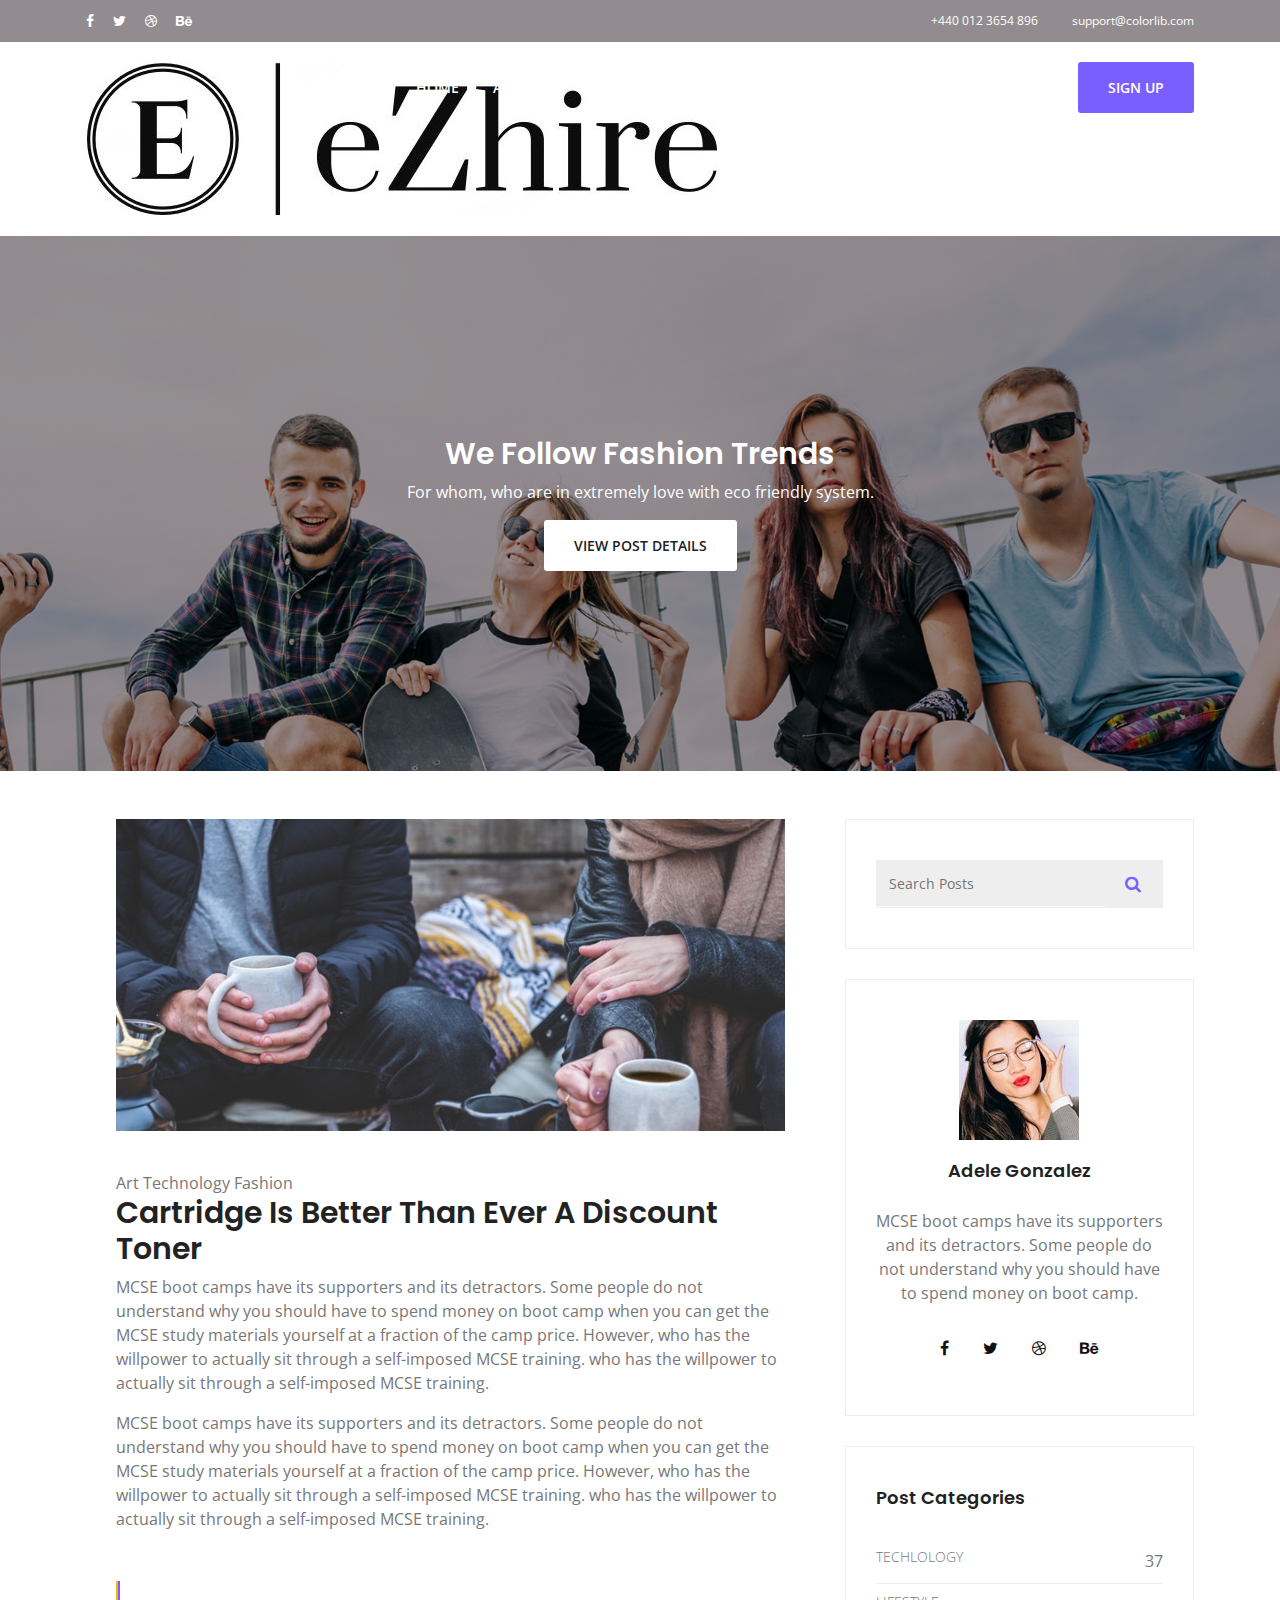
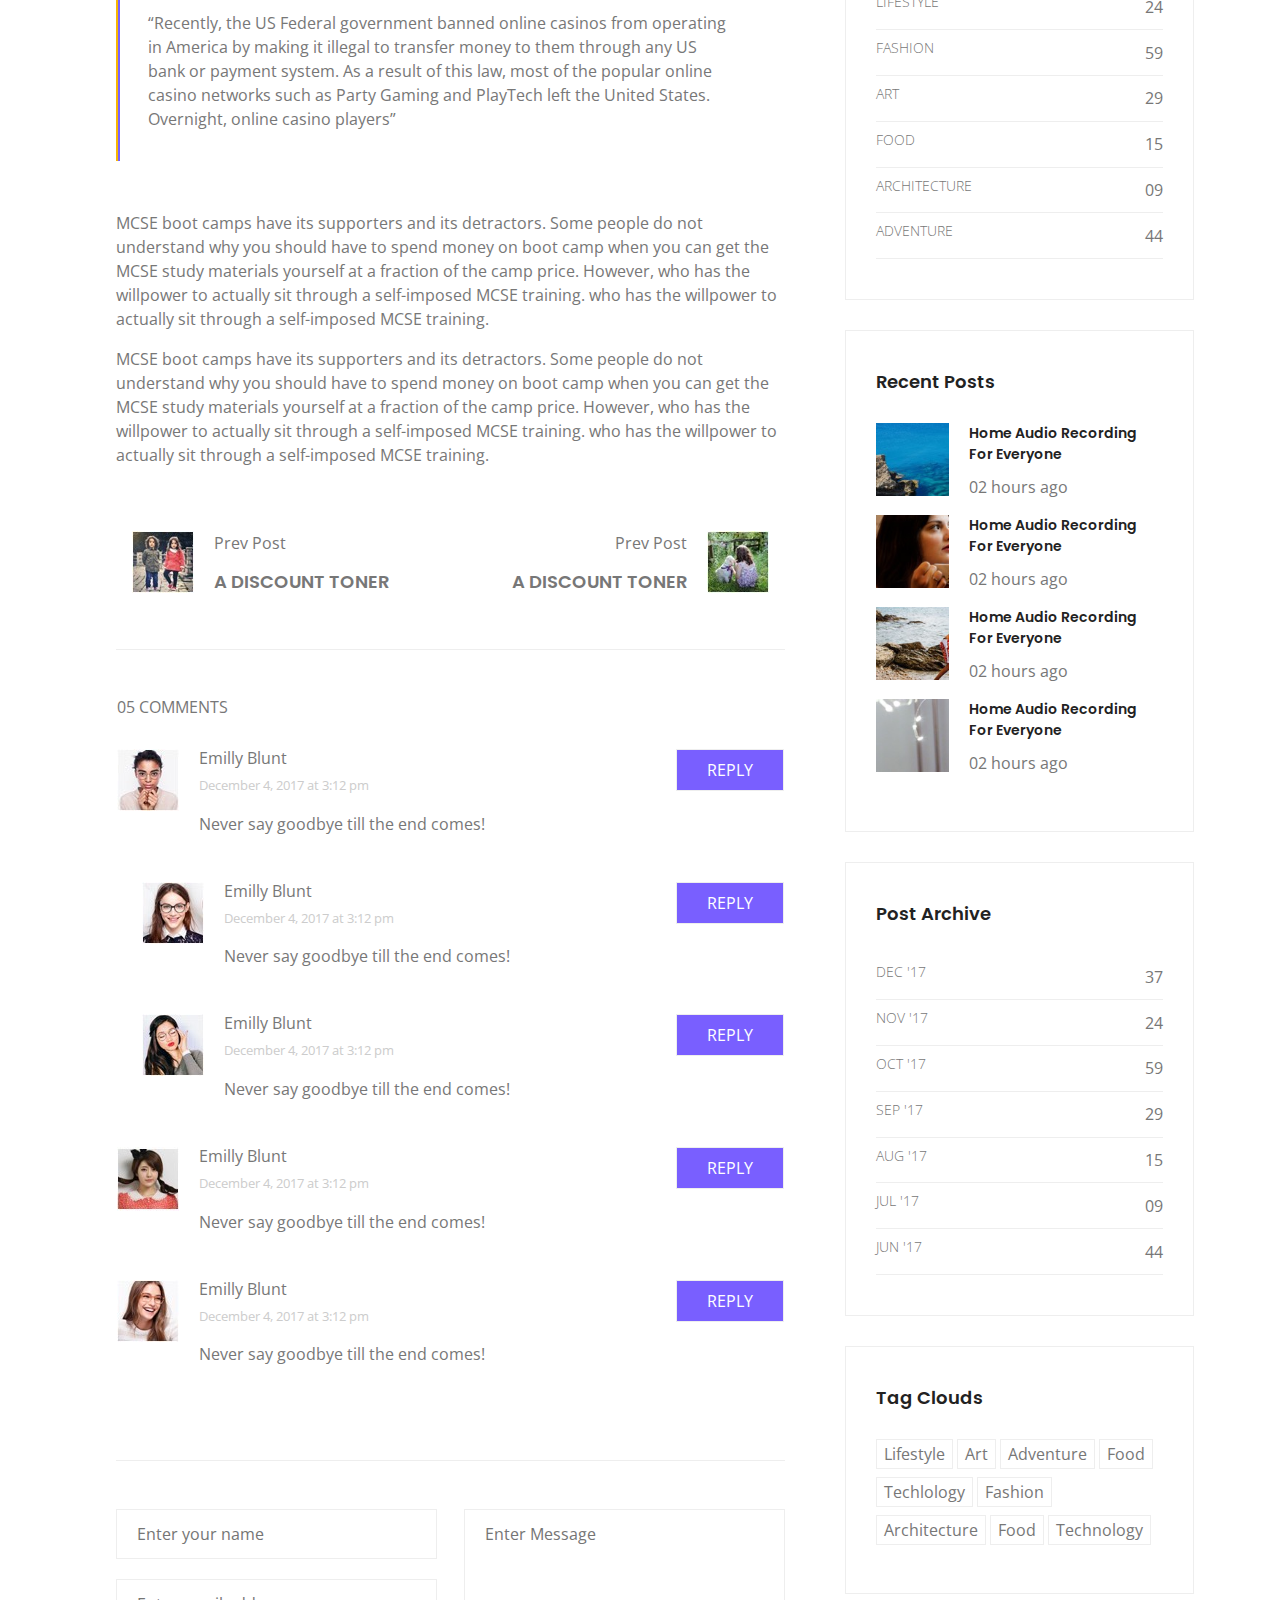
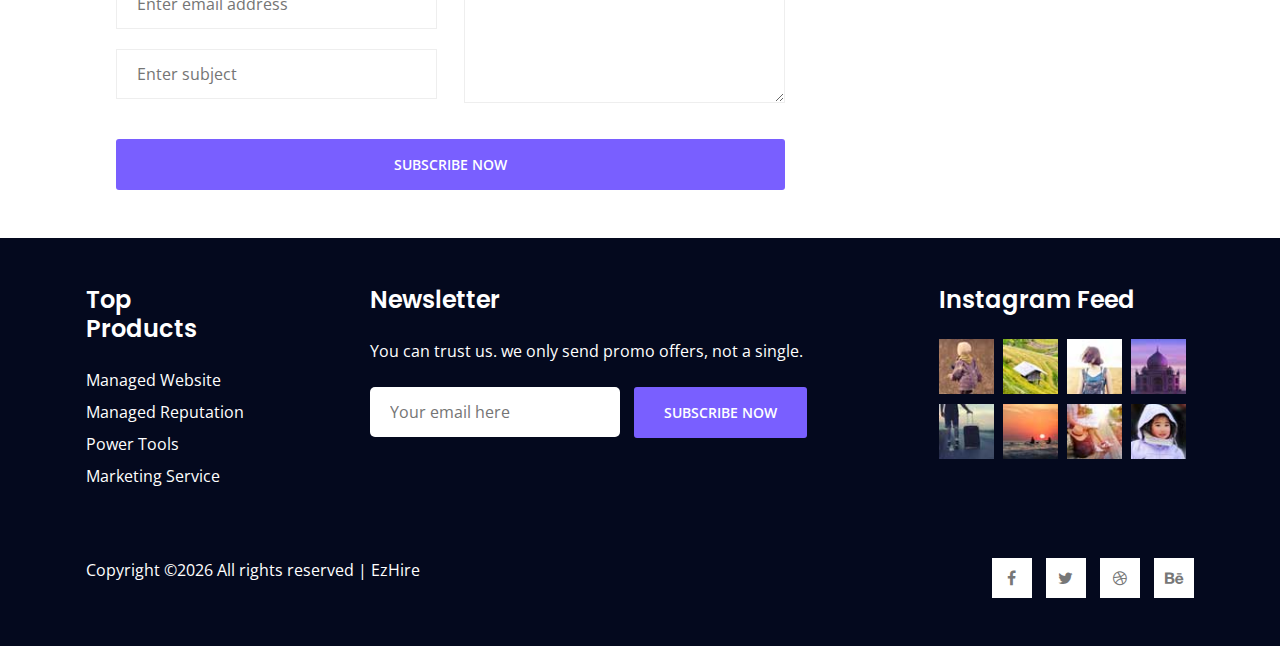
<file: blog-details.html>
<!DOCTYPE html>
<html lang="en">
<head>
    <!-- Required Meta Tags -->
    <meta charset="UTF-8">
    <meta name="viewport" content="width=device-width, initial-scale=1.0">
    <meta http-equiv="X-UA-Compatible" content="ie=edge">

    <!-- Page Title -->
    <title>Blog Details</title>

    <!-- Favicon -->
    <link rel="shortcut icon" href="assets/images/logo/favicon.png" type="image/x-icon">

    <!-- CSS Files -->
    <link rel="stylesheet" href="assets/css/animate-3.7.0.css">
    <link rel="stylesheet" href="assets/css/font-awesome-4.7.0.min.css">
    <link rel="stylesheet" href="assets/fonts/flat-icon/flaticon.css">
    <link rel="stylesheet" href="assets/css/bootstrap-4.1.3.min.css">
    <link rel="stylesheet" href="assets/css/owl-carousel.min.css">
    <link rel="stylesheet" href="assets/css/nice-select.css">
    <link rel="stylesheet" href="assets/css/style.css">
</head>
<body>
    <!-- Preloader Starts -->
    <div class="preloader">
        <div class="spinner"></div>
    </div>
    <!-- Preloader End -->


    <!-- Header Area Starts -->
    <header>
        <div class="blog-top">
            <div class="top_menu row m-0">
                <div class="container">
                    <div class="float-left">
                        <ul class="list header_social">
                            <li><a href="#"><i class="fa fa-facebook"></i></a></li>
                            <li><a href="#"><i class="fa fa-twitter"></i></a></li>
                            <li><a href="#"><i class="fa fa-dribbble"></i></a></li>
                            <li><a href="#"><i class="fa fa-behance"></i></a></li>
                        </ul>
                    </div>
                    <div class="float-right">
                        <a class="dn_btn" href="tel:+4400123654896">+440 012 3654 896</a>
                        <a class="dn_btn" href="mailto:support@colorlib.com">support@colorlib.com</a>
                    </div>
                </div>	
            </div>
        </div>
        <div class="header-area blog-menu">
            <div class="container">
                <div class="row">
                    <div class="col-lg-2">
                        <div class="logo-area">
                            <a href="index.html"><img src="assets/images/logo.png" alt="logo"></a>
                        </div>
                    </div>
                    <div class="col-lg-10">
                        <div class="custom-navbar">
                            <span></span>
                            <span></span>
                            <span></span>
                        </div>  
                        <div class="main-menu">
                            <ul>
                                <li class="active"><a href="index.html">home</a></li>
                                <li><a href="about.html">about us</a></li>
                                <li><a href="job-category.html">category</a></li>
                                <li><a href="#">blog</a>
                                    <ul class="sub-menu">
                                        <li><a href="blog-home.html">Blog Home</a></li>
                                        <li><a href="blog-details.html">Blog Details</a></li>
                                    </ul>
                                </li>
                                <li><a href="contact-us.html">contact</a></li>
                                <li><a href="#">pages</a>
                                    <ul class="sub-menu">
                                        <li><a href="job-search.html">Job Search</a></li>
                                        <li><a href="job-single.html">Job Single</a></li>
                                        <li><a href="pricing-plan.html">Pricing Plan</a></li>
                                        <li><a href="elements.html">Elements</a></li>
                                    </ul>
                                </li>
                                <li class="menu-btn">
                                    <a href="#" class="login">log in</a>
                                    <a href="#" class="template-btn">sign up</a>
                                </li>
                            </ul>
                        </div>
                    </div>
                </div>
            </div>
        </div>
    </header>
    <!-- Header Area End -->

    <!-- Page Title Starts -->
    <div class="page-title page-title-blog text-center">
        <div class="container">
            <div class="row">
                <div class="col-md-6 offset-md-3">
                    <h2>We Follow Fashion Trends</h2>
                    <p>For whom, who are in extremely love with eco friendly system.</p>
                    <a href="#" class="template-btn">view post details</a>
                </div>
            </div>
        </div>
    </div>
    <!-- Page Title End -->


    <!-- Start blog-posts Area -->
			<section class="blog-posts-area section-padding">
                    <div class="container">
                        <div class="row">
                            <div class="col-lg-8 post-list blog-post-list">
                                <div class="single-post">
                                    <img class="img-fluid" src="assets/images/p1.jpg" alt="">
                                    <ul class="tags">
                                        <li><a href="#">Art</a></li>
                                        <li><a href="#">Technology</a></li>
                                        <li><a href="#">Fashion</a></li>
                                    </ul>
                                    <a href="#">
                                        <h2>
                                            Cartridge Is Better Than Ever
                                            A Discount Toner
                                        </h2>
                                    </a>
                                    <div class="content-wrap">
                                        <p>
                                            MCSE boot camps have its supporters and its detractors. Some people do not understand why you should have to spend money on boot camp when you can get the MCSE study materials yourself at a fraction of the camp price. However, who has the willpower to actually sit through a self-imposed MCSE training. who has the willpower to actually sit through a self-imposed MCSE training.
                                        </p>
    
                                        <p>
                                            MCSE boot camps have its supporters and its detractors. Some people do not understand why you should have to spend money on boot camp when you can get the MCSE study materials yourself at a fraction of the camp price. However, who has the willpower to actually sit through a self-imposed MCSE training. who has the willpower to actually sit through a self-imposed MCSE training.
                                        </p>
    
                                        <blockquote class="generic-blockquote">
                                            “Recently, the US Federal government banned online casinos from operating in America by making it illegal to transfer money to them through any US bank or payment system. As a result of this law, most of the popular online casino networks such as Party Gaming and PlayTech left the United States. Overnight, online casino players” 
                                        </blockquote>
                                        
                                        <p>
                                            MCSE boot camps have its supporters and its detractors. Some people do not understand why you should have to spend money on boot camp when you can get the MCSE study materials yourself at a fraction of the camp price. However, who has the willpower to actually sit through a self-imposed MCSE training. who has the willpower to actually sit through a self-imposed MCSE training.
                                        </p>
    
                                        <p>
                                            MCSE boot camps have its supporters and its detractors. Some people do not understand why you should have to spend money on boot camp when you can get the MCSE study materials yourself at a fraction of the camp price. However, who has the willpower to actually sit through a self-imposed MCSE training. who has the willpower to actually sit through a self-imposed MCSE training.
                                        </p>									
    
    
                                    </div>
                                    <!-- <div class="bottom-meta">
                                        <div class="user-details row align-items-center">
                                            <div class="comment-wrap col-lg-6 col-sm-6">
                                                <ul>
                                                    <li><a href="#"><span class="lnr lnr-heart"></span>	4 likes</a></li>
                                                    <li><a href="#"><span class="lnr lnr-bubble"></span> 06 Comments</a></li>
                                                </ul>
                                            </div>
                                            <div class="social-wrap col-lg-6">
                                                <ul>
                                                    <li><a href="#"><i class="fa fa-facebook"></i></a></li>
                                                    <li><a href="#"><i class="fa fa-twitter"></i></a></li>
                                                    <li><a href="#"><i class="fa fa-dribbble"></i></a></li>
                                                    <li><a href="#"><i class="fa fa-behance"></i></a></li>
                                                </ul>
                                                
                                            </div>
                                        </div>
                                    </div> -->
    
                                <!-- Start nav Area -->
                                <section class="nav-area py-5">
                                    <div class="container">
                                        <div class="row justify-content-between">
                                            <div class="col-sm-6 nav-left justify-content-start d-flex">
                                                <div class="thumb">
                                                    <img src="assets/images/prev.jpg" alt="">
                                                </div>
                                                <div class="post-details">
                                                    <p>Prev Post</p>
                                                    <h4 class="text-uppercase"><a href="#">A Discount Toner</a></h4>
                                                </div>
                                            </div>
                                            <div class="col-sm-6 nav-right justify-content-end d-flex">
                                                <div class="post-details">
                                                    <p>Prev Post</p>
                                                    <h4 class="text-uppercase"><a href="#">A Discount Toner</a></h4>
                                                </div>             
                                                <div class="thumb">
                                                    <img src="assets/images/next.jpg" alt="">
                                                </div>                         
                                            </div>
                                        </div>
                                    </div>    
                                </section>
                                <!-- End nav Area -->
    
                                <!-- Start comment-sec Area -->
                                <section class="comment-sec-area py-5">
                                    <div class="container">
                                        <div class="row flex-column">
                                            <h5 class="text-uppercase pb-80">05 Comments</h5>
                                            <br>
                                            <div class="comment-list">
                                                <div class="single-comment justify-content-between d-flex">
                                                    <div class="user justify-content-between d-flex">
                                                        <div class="thumb">
                                                            <img src="assets/images/c1.jpg" alt="">
                                                        </div>
                                                        <div class="desc">
                                                            <h5><a href="#">Emilly Blunt</a></h5>
                                                            <p class="date">December 4, 2017 at 3:12 pm </p>
                                                            <p class="comment">
                                                                Never say goodbye till the end comes!
                                                            </p>
                                                        </div>
                                                    </div>
                                                    <div class="reply-btn">
                                                           <a href="" class="btn-reply text-uppercase">reply</a> 
                                                    </div>
                                                </div>
                                            </div>
                                            <div class="comment-list left-padding">
                                                <div class="single-comment justify-content-between d-flex">
                                                    <div class="user justify-content-between d-flex">
                                                        <div class="thumb">
                                                            <img src="assets/images/c2.jpg" alt="">
                                                        </div>
                                                        <div class="desc">
                                                            <h5><a href="#">Emilly Blunt</a></h5>
                                                            <p class="date">December 4, 2017 at 3:12 pm </p>
                                                            <p class="comment">
                                                                Never say goodbye till the end comes!
                                                            </p>
                                                        </div>
                                                    </div>
                                                    <div class="reply-btn">
                                                           <a href="" class="btn-reply text-uppercase">reply</a> 
                                                    </div>
                                                </div>
                                            </div>
                                            <div class="comment-list left-padding">
                                                <div class="single-comment justify-content-between d-flex">
                                                    <div class="user justify-content-between d-flex">
                                                        <div class="thumb">
                                                            <img src="assets/images/c3.jpg" alt="">
                                                        </div>
                                                        <div class="desc">
                                                            <h5><a href="#">Emilly Blunt</a></h5>
                                                            <p class="date">December 4, 2017 at 3:12 pm </p>
                                                            <p class="comment">
                                                                Never say goodbye till the end comes!
                                                            </p>
                                                        </div>
                                                    </div>
                                                    <div class="reply-btn">
                                                           <a href="" class="btn-reply text-uppercase">reply</a> 
                                                    </div>
                                                </div>
                                            </div>
                                            <div class="comment-list">
                                                <div class="single-comment justify-content-between d-flex">
                                                    <div class="user justify-content-between d-flex">
                                                        <div class="thumb">
                                                            <img src="assets/images/c4.jpg" alt="">
                                                        </div>
                                                        <div class="desc">
                                                            <h5><a href="#">Emilly Blunt</a></h5>
                                                            <p class="date">December 4, 2017 at 3:12 pm </p>
                                                            <p class="comment">
                                                                Never say goodbye till the end comes!
                                                            </p>
                                                        </div>
                                                    </div>
                                                    <div class="reply-btn">
                                                           <a href="" class="btn-reply text-uppercase">reply</a> 
                                                    </div>
                                                </div>
                                            </div>
                                            <div class="comment-list">
                                                <div class="single-comment justify-content-between d-flex">
                                                    <div class="user justify-content-between d-flex">
                                                        <div class="thumb">
                                                            <img src="assets/images/c5.jpg" alt="">
                                                        </div>
                                                        <div class="desc">
                                                            <h5><a href="#">Emilly Blunt</a></h5>
                                                            <p class="date">December 4, 2017 at 3:12 pm </p>
                                                            <p class="comment">
                                                                Never say goodbye till the end comes!
                                                            </p>
                                                        </div>
                                                    </div>
                                                    <div class="reply-btn">
                                                           <a href="" class="btn-reply text-uppercase">reply</a> 
                                                    </div>
                                                </div>
                                            </div>                                                                                                                                                                
                                        </div>
                                    </div>    
                                </section>
                                <!-- End comment-sec Area -->
                                
                                <!-- Start commentform Area -->
                                <div class="commentform-area py-5">
                                        <form action="#">
                                                <div class="left">
                                                    <input type="text" placeholder="Enter your name" onfocus="this.placeholder = ''" onblur="this.placeholder = 'Enter your name'" required>
                                                    <input type="email" placeholder="Enter email address" onfocus="this.placeholder = ''" onblur="this.placeholder = 'Enter email address'" required>
                                                    <input type="text" placeholder="Enter subject" onfocus="this.placeholder = ''" onblur="this.placeholder = 'Enter subject'" required>
                                                </div>
                                                <div class="right">
                                                    <textarea name="message" cols="20" rows="7"  placeholder="Enter Message" onfocus="this.placeholder = ''" onblur="this.placeholder = 'Enter Message'" required></textarea>
                                                </div>
                                                <button type="submit" class="template-btn">subscribe now</button>
                                            </form>
                                </div>
                                <!-- End commentform Area -->
    
    
                                </div>																		
                            </div>
                            <div class="col-lg-4 sidebar mt-5 mt-lg-0">
                                    <div class="single-widget search-widget">
                                        <form class="example" action="#" style="margin:auto;max-width:300px">
                                            <input type="text" placeholder="Search Posts" name="search2">
                                            <button type="submit"><i class="fa fa-search"></i></button>
                                        </form>								
                                    </div>
                
                                    <div class="single-widget protfolio-widget">
                                        <img src="assets/images/user2.jpg" alt="">
                                        <a href="#"><h4>Adele Gonzalez</h4></a>
                                        <p>
                                            MCSE boot camps have its supporters and
                                            its detractors. Some people do not understand why you should have to spend money
                                            on boot camp.
                                        </p>
                                        <ul>
                                            <li><a href="#"><i class="fa fa-facebook"></i></a></li>
                                            <li><a href="#"><i class="fa fa-twitter"></i></a></li>
                                            <li><a href="#"><i class="fa fa-dribbble"></i></a></li>
                                            <li><a href="#"><i class="fa fa-behance"></i></a></li>
                                        </ul>								
                                    </div>
                
                                    <div class="single-widget category-widget">
                                        <h4 class="title">Post Categories</h4>
                                        <ul>
                                            <li><a href="#" class="justify-content-between align-items-center d-flex"><h6>Techlology</h6> <span>37</span></a></li>
                                            <li><a href="#" class="justify-content-between align-items-center d-flex"><h6>Lifestyle</h6> <span>24</span></a></li>
                                            <li><a href="#" class="justify-content-between align-items-center d-flex"><h6>Fashion</h6> <span>59</span></a></li>
                                            <li><a href="#" class="justify-content-between align-items-center d-flex"><h6>Art</h6> <span>29</span></a></li>
                                            <li><a href="#" class="justify-content-between align-items-center d-flex"><h6>Food</h6> <span>15</span></a></li>
                                            <li><a href="#" class="justify-content-between align-items-center d-flex"><h6>Architecture</h6> <span>09</span></a></li>
                                            <li><a href="#" class="justify-content-between align-items-center d-flex"><h6>Adventure</h6> <span>44</span></a></li>
                                        </ul>
                                    </div>
                
                                    <div class="single-widget recent-posts-widget">
                                        <h4 class="title">Recent Posts</h4>
                                        <div class="blog-list ">
                                            <div class="single-recent-post d-flex flex-row">
                                                <div class="recent-thumb">
                                                    <img class="img-fluid" src="assets/images/r1.jpg" alt="">
                                                </div>
                                                <div class="recent-details">
                                                    <a href="blog-single.html">
                                                        <h4>
                                                            Home Audio Recording
                                                            For Everyone
                                                        </h4>
                                                    </a>
                                                    <p>
                                                        02 hours ago
                                                    </p>
                                                </div>
                                            </div>	
                                            <div class="single-recent-post d-flex flex-row">
                                                <div class="recent-thumb">
                                                    <img class="img-fluid" src="assets/images/r2.jpg" alt="">
                                                </div>
                                                <div class="recent-details">
                                                    <a href="blog-single.html">
                                                        <h4>
                                                            Home Audio Recording
                                                            For Everyone
                                                        </h4>
                                                    </a>
                                                    <p>
                                                        02 hours ago
                                                    </p>
                                                </div>
                                            </div>	
                                            <div class="single-recent-post d-flex flex-row">
                                                <div class="recent-thumb">
                                                    <img class="img-fluid" src="assets/images/r3.jpg" alt="">
                                                </div>
                                                <div class="recent-details">
                                                    <a href="blog-single.html">
                                                        <h4>
                                                            Home Audio Recording
                                                            For Everyone
                                                        </h4>
                                                    </a>
                                                    <p>
                                                        02 hours ago
                                                    </p>
                                                </div>
                                            </div>	
                                            <div class="single-recent-post d-flex flex-row">
                                                <div class="recent-thumb">
                                                    <img class="img-fluid" src="assets/images/r4.jpg" alt="">
                                                </div>
                                                <div class="recent-details">
                                                    <a href="blog-single.html">
                                                        <h4>
                                                            Home Audio Recording
                                                            For Everyone
                                                        </h4>
                                                    </a>
                                                    <p>
                                                        02 hours ago
                                                    </p>
                                                </div>
                                            </div>																																					
                                        </div>								
                                    </div>
                
                                    <div class="single-widget category-widget">
                                        <h4 class="title">Post Archive</h4>
                                        <ul>
                                            <li><a href="#" class="justify-content-between align-items-center d-flex"><h6>Dec '17</h6> <span>37</span></a></li>
                                            <li><a href="#" class="justify-content-between align-items-center d-flex"><h6>Nov '17</h6> <span>24</span></a></li>
                                            <li><a href="#" class="justify-content-between align-items-center d-flex"><h6>Oct '17</h6> <span>59</span></a></li>
                                            <li><a href="#" class="justify-content-between align-items-center d-flex"><h6>Sep '17</h6> <span>29</span></a></li>
                                            <li><a href="#" class="justify-content-between align-items-center d-flex"><h6>Aug '17</h6> <span>15</span></a></li>
                                            <li><a href="#" class="justify-content-between align-items-center d-flex"><h6>Jul '17</h6> <span>09</span></a></li>
                                            <li><a href="#" class="justify-content-between align-items-center d-flex"><h6>Jun '17</h6> <span>44</span></a></li>
                                        </ul>
                                    </div>			
                
                                    <div class="single-widget tags-widget">
                                        <h4 class="title">Tag Clouds</h4>
                                            <ul>
                                                <li><a href="#">Lifestyle</a></li>
                                                <li><a href="#">Art</a></li>
                                                <li><a href="#">Adventure</a></li>
                                                <li><a href="#">Food</a></li>
                                                <li><a href="#">Techlology</a></li>
                                                <li><a href="#">Fashion</a></li>
                                                <li><a href="#">Architecture</a></li>
                                                <li><a href="#">Food</a></li>
                                                <li><a href="#">Technology</a></li>
                                            </ul>
                                    </div>				
                
                                </div>
                        </div>
                    </div>	
                </section>
                <!-- End blog-posts Area -->


    <!-- Footer Area Starts -->
    <footer class="footer-area section-padding">
        <div class="footer-widget">
            <div class="container">
                <div class="row">
                    <div class="col-xl-2 col-lg-3">
                        <div class="single-widget-home mb-5 mb-lg-0">
                            <h3 class="mb-4">top products</h3>
                            <ul>
                                <li class="mb-2"><a href="#">managed website</a></li>
                                <li class="mb-2"><a href="#">managed reputation</a></li>
                                <li class="mb-2"><a href="#">power tools</a></li>
                                <li><a href="#">marketing service</a></li>
                            </ul>
                        </div>
                    </div>
                    <div class="col-xl-5 offset-xl-1 col-lg-6">
                        <div class="single-widget-home mb-5 mb-lg-0">
                            <h3 class="mb-4">newsletter</h3>
                            <p class="mb-4">You can trust us. we only send promo offers, not a single.</p>  
                            <form action="#">
                                <input type="email" placeholder="Your email here" onfocus="this.placeholder = ''" onblur="this.placeholder = 'Your email here'" required>
                                <button type="submit" class="template-btn">subscribe now</button>
                            </form>
                        </div>
                    </div>
                    <div class="col-xl-3 offset-xl-1 col-lg-3">
                        <div class="single-widge-home">
                            <h3 class="mb-4">instagram feed</h3>
                            <div class="feed">
                                <img src="assets/images/feed1.jpg" alt="feed">
                                <img src="assets/images/feed2.jpg" alt="feed">
                                <img src="assets/images/feed3.jpg" alt="feed">
                                <img src="assets/images/feed4.jpg" alt="feed">
                                <img src="assets/images/feed5.jpg" alt="feed">
                                <img src="assets/images/feed6.jpg" alt="feed">
                                <img src="assets/images/feed7.jpg" alt="feed">
                                <img src="assets/images/feed8.jpg" alt="feed">
                            </div>
                        </div>
                    </div>
                </div>
            </div>
        </div>
        <div class="footer-copyright">
            <div class="container">
                <div class="row">
                    <div class="col-lg-8 col-md-6">
                        <span><!-- Link back to Colorlib can't be removed. Template is licensed under CC BY 3.0. -->
Copyright &copy;<script>document.write(new Date().getFullYear());</script> All rights reserved | EzHire</a>
<!-- Link back to Colorlib can't be removed. Template is licensed under CC BY 3.0. -->
</span>
                    </div>
                    <div class="col-lg-4 col-md-6">
                        <div class="social-icons">
                            <ul>
                                <li><a href="#"><i class="fa fa-facebook"></i></a></li>
                                <li><a href="#"><i class="fa fa-twitter"></i></a></li>
                                <li><a href="#"><i class="fa fa-dribbble"></i></a></li>
                                <li><a href="#"><i class="fa fa-behance"></i></a></li>
                            </ul>
                        </div>
                    </div>
                </div>
            </div>
        </div>
    </footer>
    <!-- Footer Area End -->


    <!-- Javascript -->
    <script src="assets/js/vendor/jquery-2.2.4.min.js"></script>
	<script src="assets/js/vendor/bootstrap-4.1.3.min.js"></script>
    <script src="assets/js/vendor/wow.min.js"></script>
    <script src="assets/js/vendor/owl-carousel.min.js"></script>
    <script src="assets/js/vendor/jquery.nice-select.min.js"></script>
    <script src="assets/js/vendor/ion.rangeSlider.js"></script>
    <script src="assets/js/main.js"></script>
</body>
</html>
</file>
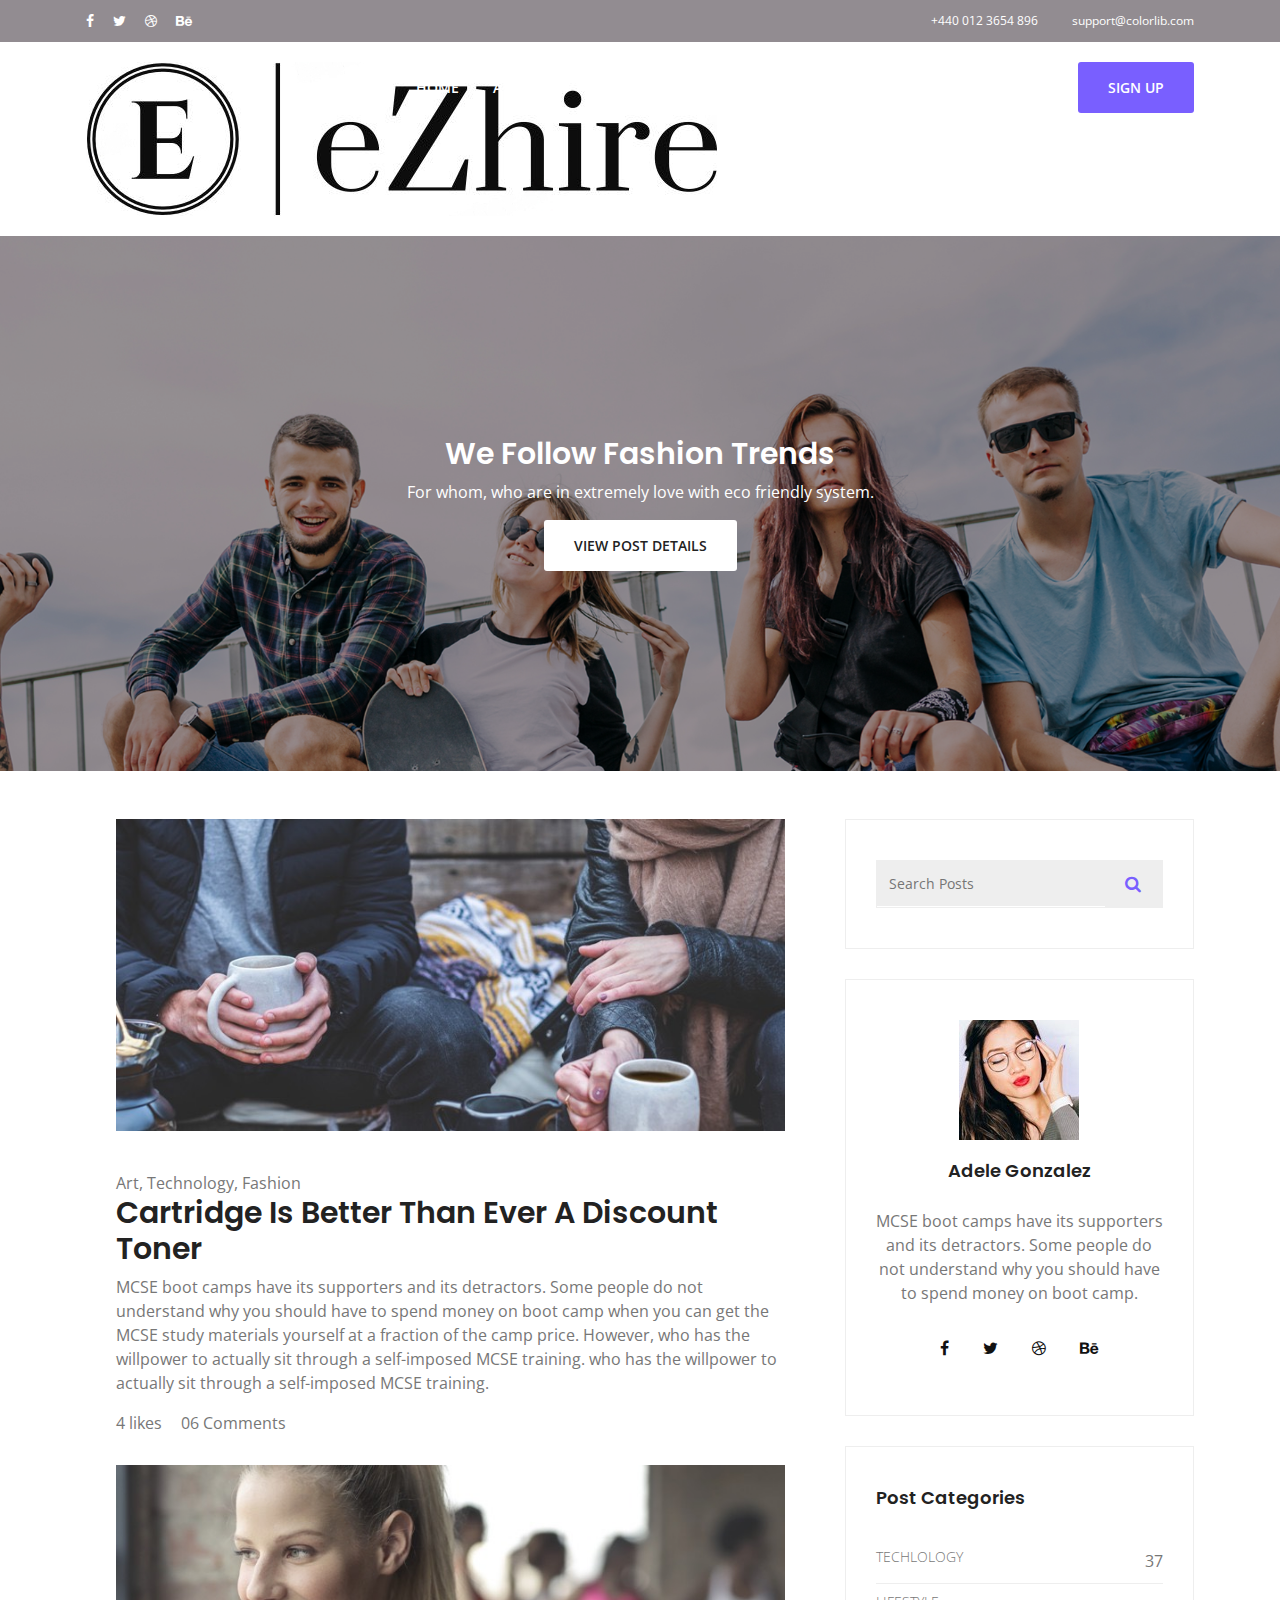
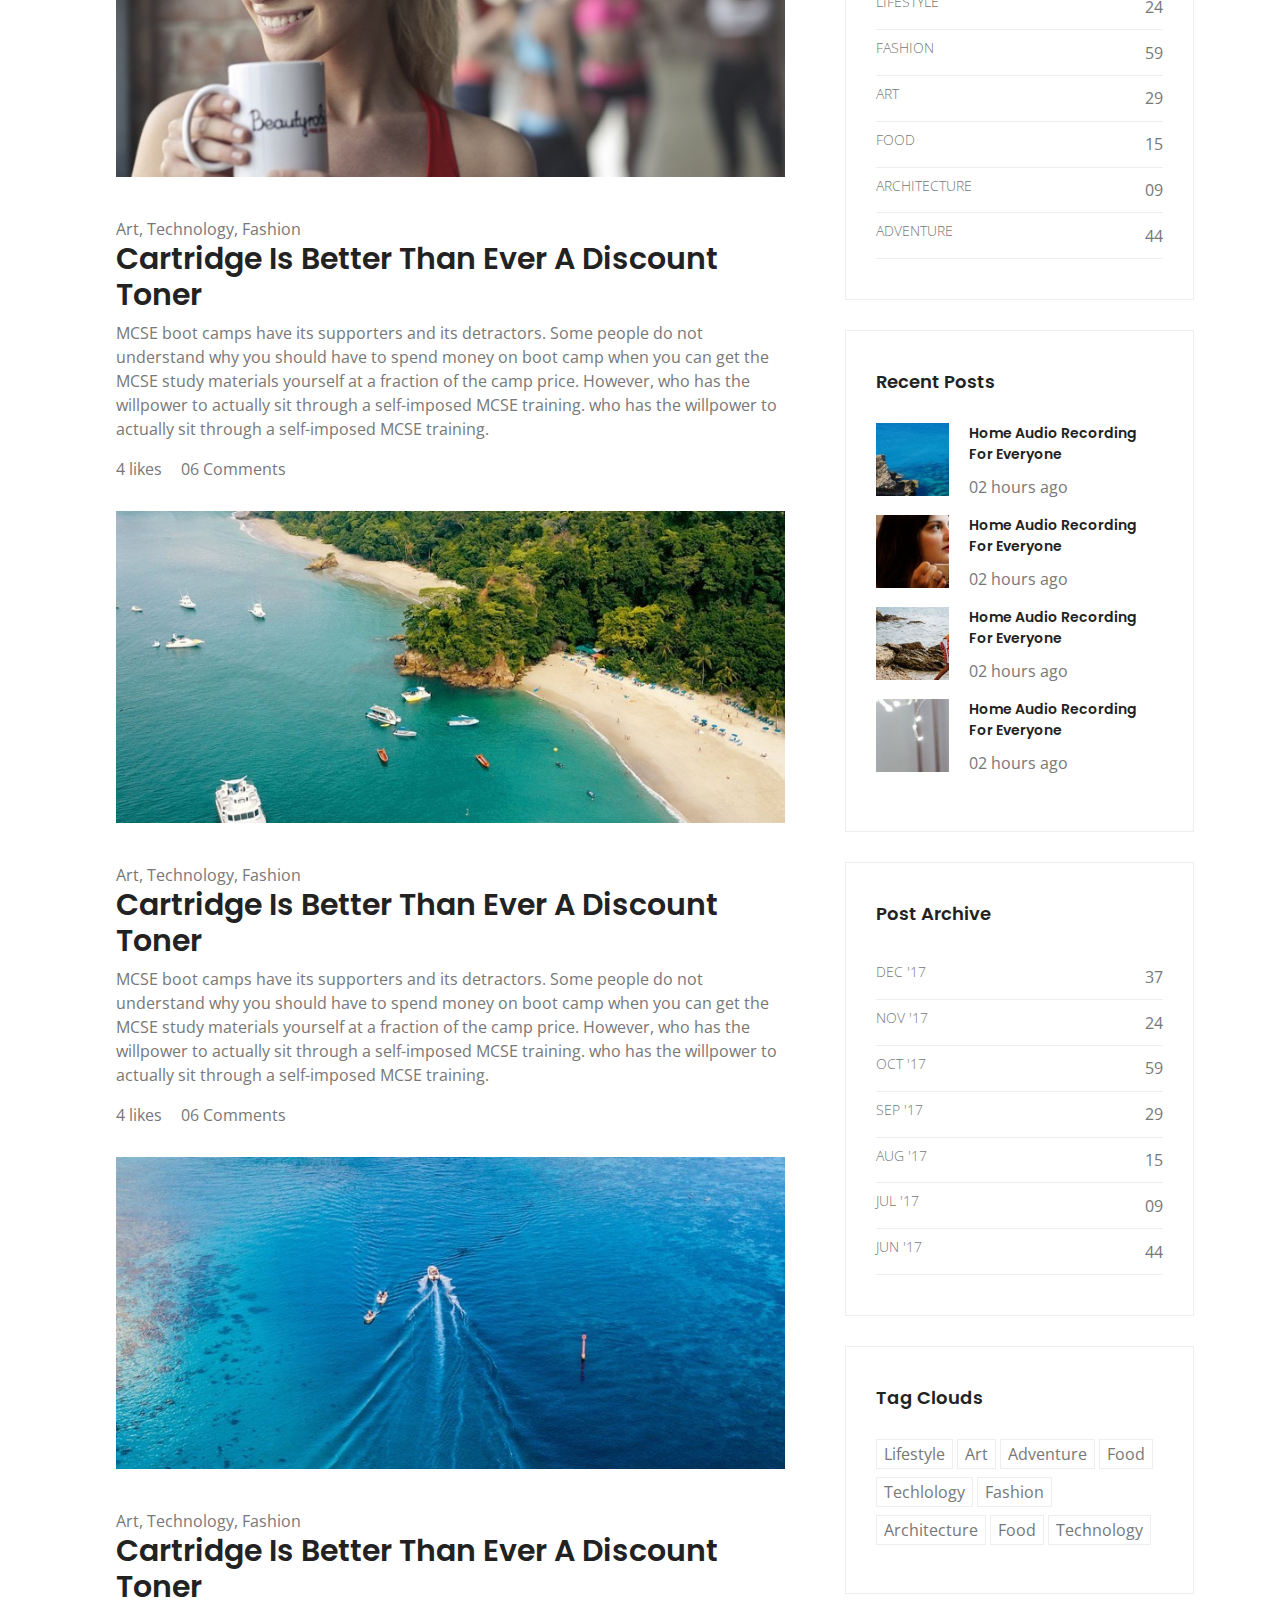
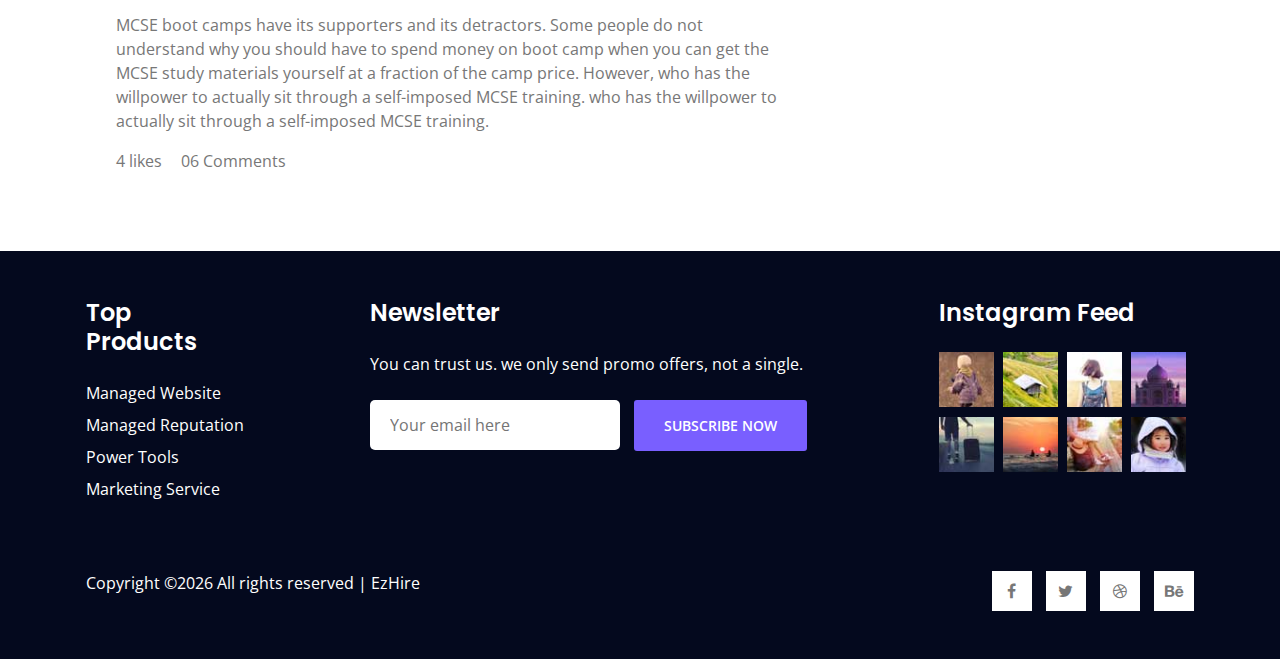
<file: blog-home.html>
<!DOCTYPE html>
<html lang="en">
<head>
    <!-- Required Meta Tags -->
    <meta charset="UTF-8">
    <meta name="viewport" content="width=device-width, initial-scale=1.0">
    <meta http-equiv="X-UA-Compatible" content="ie=edge">

    <!-- Page Title -->
    <title>Blog Home</title>

    <!-- Favicon -->
    <link rel="shortcut icon" href="assets/images/logo/favicon.png" type="image/x-icon">

    <!-- CSS Files -->
    <link rel="stylesheet" href="assets/css/animate-3.7.0.css">
    <link rel="stylesheet" href="assets/css/font-awesome-4.7.0.min.css">
    <link rel="stylesheet" href="assets/fonts/flat-icon/flaticon.css">
    <link rel="stylesheet" href="assets/css/bootstrap-4.1.3.min.css">
    <link rel="stylesheet" href="assets/css/owl-carousel.min.css">
    <link rel="stylesheet" href="assets/css/nice-select.css">
    <link rel="stylesheet" href="assets/css/style.css">
</head>
<body>
    <!-- Preloader Starts -->
    <div class="preloader">
        <div class="spinner"></div>
    </div>
    <!-- Preloader End -->


    <!-- Header Area Starts -->
    <header>
        <div class="blog-top">
            <div class="top_menu row m-0">
                <div class="container">
                    <div class="float-left">
                        <ul class="list header_social">
                            <li><a href="#"><i class="fa fa-facebook"></i></a></li>
                            <li><a href="#"><i class="fa fa-twitter"></i></a></li>
                            <li><a href="#"><i class="fa fa-dribbble"></i></a></li>
                            <li><a href="#"><i class="fa fa-behance"></i></a></li>
                        </ul>
                    </div>
                    <div class="float-right">
                        <a class="dn_btn" href="tel:+4400123654896">+440 012 3654 896</a>
                        <a class="dn_btn" href="mailto:support@colorlib.com">support@colorlib.com</a>
                    </div>
                </div>	
            </div>
        </div>
        <div class="header-area blog-menu">
            <div class="container">
                <div class="row">
                    <div class="col-lg-2">
                        <div class="logo-area">
                            <a href="index.html"><img src="assets/images/logo.png" alt="logo"></a>
                        </div>
                    </div>
                    <div class="col-lg-10">
                        <div class="custom-navbar">
                            <span></span>
                            <span></span>
                            <span></span>
                        </div>  
                        <div class="main-menu">
                            <ul>
                                <li class="active"><a href="index.html">home</a></li>
                                <li><a href="about.html">about us</a></li>
                                <li><a href="job-category.html">category</a></li>
                                <li><a href="#">blog</a>
                                    <ul class="sub-menu">
                                        <li><a href="blog-home.html">Blog Home</a></li>
                                        <li><a href="blog-details.html">Blog Details</a></li>
                                    </ul>
                                </li>
                                <li><a href="contact-us.html">contact</a></li>
                                <li><a href="#">pages</a>
                                    <ul class="sub-menu">
                                        <li><a href="job-search.html">Job Search</a></li>
                                        <li><a href="job-single.html">Job Single</a></li>
                                        <li><a href="pricing-plan.html">Pricing Plan</a></li>
                                        <li><a href="elements.html">Elements</a></li>
                                    </ul>
                                </li>
                                <li class="menu-btn">
                                    <a href="#" class="login">log in</a>
                                    <a href="#" class="template-btn">sign up</a>
                                </li>
                            </ul>
                        </div>
                    </div>
                </div>
            </div>
        </div>
    </header>
    <!-- Header Area End -->

    <!-- Page Title Starts -->
    <div class="page-title page-title-blog text-center">
        <div class="container">
            <div class="row">
                <div class="col-md-6 offset-md-3">
                    <h2>We Follow Fashion Trends</h2>
                    <p>For whom, who are in extremely love with eco friendly system.</p>
                    <a href="#" class="template-btn">view post details</a>
                </div>
            </div>
        </div>
    </div>
    <!-- Page Title End -->


    <!-- Start blog-posts Area -->
    <section class="blog-posts-area section-padding">
        <div class="container">
            <div class="row">
                <div class="col-lg-8 post-list blog-post-list">
                    <div class="single-post">
                        <img class="img-fluid" src="assets/images/p1.jpg" alt="">
                        <ul class="tags">
                            <li><a href="#">Art, </a></li>
                            <li><a href="#">Technology, </a></li>
                            <li><a href="#">Fashion</a></li>
                        </ul>
                        <a href="blog-single.html">
                            <h2>
                                Cartridge Is Better Than Ever
                                A Discount Toner
                            </h2>
                        </a>
                            <p>
                                MCSE boot camps have its supporters and its detractors. Some people do not understand why you should have to spend money on boot camp when you can get the MCSE study materials yourself at a fraction of the camp price. However, who has the willpower to actually sit through a self-imposed MCSE training. who has the willpower to actually sit through a self-imposed MCSE training.
                            </p>
                        <div class="bottom-meta">
                            <div class="user-details row align-items-center">
                                <div class="comment-wrap col-lg-6">
                                    <ul>
                                        <li><a href="#"><span class="lnr lnr-heart"></span>	4 likes</a></li>
                                        <li><a href="#"><span class="lnr lnr-bubble"></span> 06 Comments</a></li>
                                    </ul>
                                </div>
                            </div>
                        </div>
                    </div>
                    <div class="single-post">
                        <img class="img-fluid" src="assets/images/p2.jpg" alt="">
                        <ul class="tags">
                            <li><a href="#">Art, </a></li>
                            <li><a href="#">Technology, </a></li>
                            <li><a href="#">Fashion</a></li>
                        </ul>
                        <a href="blog-single.html">
                            <h2>
                                Cartridge Is Better Than Ever
                                A Discount Toner
                            </h2>
                        </a>
                            <p>
                                MCSE boot camps have its supporters and its detractors. Some people do not understand why you should have to spend money on boot camp when you can get the MCSE study materials yourself at a fraction of the camp price. However, who has the willpower to actually sit through a self-imposed MCSE training. who has the willpower to actually sit through a self-imposed MCSE training.
                            </p>
                        <div class="bottom-meta">
                            <div class="user-details row align-items-center">
                                <div class="comment-wrap col-lg-6">
                                    <ul>
                                        <li><a href="#"><span class="lnr lnr-heart"></span>	4 likes</a></li>
                                        <li><a href="#"><span class="lnr lnr-bubble"></span> 06 Comments</a></li>
                                    </ul>
                                </div>
                            </div>
                        </div>
                    </div>
                    <div class="single-post">
                        <img class="img-fluid" src="assets/images/p3.jpg" alt="">
                        <ul class="tags">
                            <li><a href="#">Art, </a></li>
                            <li><a href="#">Technology, </a></li>
                            <li><a href="#">Fashion</a></li>
                        </ul>
                        <a href="blog-single.html">
                            <h2>
                                Cartridge Is Better Than Ever
                                A Discount Toner
                            </h2>
                        </a>
                            <p>
                                MCSE boot camps have its supporters and its detractors. Some people do not understand why you should have to spend money on boot camp when you can get the MCSE study materials yourself at a fraction of the camp price. However, who has the willpower to actually sit through a self-imposed MCSE training. who has the willpower to actually sit through a self-imposed MCSE training.
                            </p>
                        <div class="bottom-meta">
                            <div class="user-details row align-items-center">
                                <div class="comment-wrap col-lg-6">
                                    <ul>
                                        <li><a href="#"><span class="lnr lnr-heart"></span>	4 likes</a></li>
                                        <li><a href="#"><span class="lnr lnr-bubble"></span> 06 Comments</a></li>
                                    </ul>
                                </div>
                            </div>
                        </div>
                    </div>
                    <div class="single-post">
                        <img class="img-fluid" src="assets/images/p4.jpg" alt="">
                        <ul class="tags">
                            <li><a href="#">Art, </a></li>
                            <li><a href="#">Technology, </a></li>
                            <li><a href="#">Fashion</a></li>
                        </ul>
                        <a href="blog-single.html">
                            <h2>
                                Cartridge Is Better Than Ever
                                A Discount Toner
                            </h2>
                        </a>
                            <p>
                                MCSE boot camps have its supporters and its detractors. Some people do not understand why you should have to spend money on boot camp when you can get the MCSE study materials yourself at a fraction of the camp price. However, who has the willpower to actually sit through a self-imposed MCSE training. who has the willpower to actually sit through a self-imposed MCSE training.
                            </p>
                        <div class="bottom-meta">
                            <div class="user-details row align-items-center">
                                <div class="comment-wrap col-lg-6">
                                    <ul>
                                        <li><a href="#"><span class="lnr lnr-heart"></span>	4 likes</a></li>
                                        <li><a href="#"><span class="lnr lnr-bubble"></span> 06 Comments</a></li>
                                    </ul>
                                </div>
                            </div>
                        </div>
                    </div>																					
                </div>
                <div class="col-lg-4 sidebar">
                    <div class="single-widget search-widget">
                        <form class="example" action="#" style="margin:auto;max-width:300px">
                            <input type="text" placeholder="Search Posts" name="search2" onfocus="this.placeholder = ''" onblur="this.placeholder = 'Search Posts'" required>
                            <button type="submit"><i class="fa fa-search"></i></button>
                        </form>								
                    </div>

                    <div class="single-widget protfolio-widget">
                        <img src="assets/images/user2.jpg" alt="">
                        <a href="#"><h4>Adele Gonzalez</h4></a>
                        <p>
                            MCSE boot camps have its supporters and
                            its detractors. Some people do not understand why you should have to spend money
                            on boot camp.
                        </p>
                        <ul>
                            <li><a href="#"><i class="fa fa-facebook"></i></a></li>
                            <li><a href="#"><i class="fa fa-twitter"></i></a></li>
                            <li><a href="#"><i class="fa fa-dribbble"></i></a></li>
                            <li><a href="#"><i class="fa fa-behance"></i></a></li>
                        </ul>								
                    </div>

                    <div class="single-widget category-widget">
                        <h4 class="title">Post Categories</h4>
                        <ul>
                            <li><a href="#" class="justify-content-between align-items-center d-flex"><h6>Techlology</h6> <span>37</span></a></li>
                            <li><a href="#" class="justify-content-between align-items-center d-flex"><h6>Lifestyle</h6> <span>24</span></a></li>
                            <li><a href="#" class="justify-content-between align-items-center d-flex"><h6>Fashion</h6> <span>59</span></a></li>
                            <li><a href="#" class="justify-content-between align-items-center d-flex"><h6>Art</h6> <span>29</span></a></li>
                            <li><a href="#" class="justify-content-between align-items-center d-flex"><h6>Food</h6> <span>15</span></a></li>
                            <li><a href="#" class="justify-content-between align-items-center d-flex"><h6>Architecture</h6> <span>09</span></a></li>
                            <li><a href="#" class="justify-content-between align-items-center d-flex"><h6>Adventure</h6> <span>44</span></a></li>
                        </ul>
                    </div>

                    <div class="single-widget recent-posts-widget">
                        <h4 class="title">Recent Posts</h4>
                        <div class="blog-list ">
                            <div class="single-recent-post d-flex flex-row">
                                <div class="recent-thumb">
                                    <img class="img-fluid" src="assets/images/r1.jpg" alt="">
                                </div>
                                <div class="recent-details">
                                    <a href="blog-single.html">
                                        <h4>
                                            Home Audio Recording
                                            For Everyone
                                        </h4>
                                    </a>
                                    <p>
                                        02 hours ago
                                    </p>
                                </div>
                            </div>	
                            <div class="single-recent-post d-flex flex-row">
                                <div class="recent-thumb">
                                    <img class="img-fluid" src="assets/images/r2.jpg" alt="">
                                </div>
                                <div class="recent-details">
                                    <a href="blog-single.html">
                                        <h4>
                                            Home Audio Recording
                                            For Everyone
                                        </h4>
                                    </a>
                                    <p>
                                        02 hours ago
                                    </p>
                                </div>
                            </div>	
                            <div class="single-recent-post d-flex flex-row">
                                <div class="recent-thumb">
                                    <img class="img-fluid" src="assets/images/r3.jpg" alt="">
                                </div>
                                <div class="recent-details">
                                    <a href="blog-single.html">
                                        <h4>
                                            Home Audio Recording
                                            For Everyone
                                        </h4>
                                    </a>
                                    <p>
                                        02 hours ago
                                    </p>
                                </div>
                            </div>	
                            <div class="single-recent-post d-flex flex-row">
                                <div class="recent-thumb">
                                    <img class="img-fluid" src="assets/images/r4.jpg" alt="">
                                </div>
                                <div class="recent-details">
                                    <a href="blog-single.html">
                                        <h4>
                                            Home Audio Recording
                                            For Everyone
                                        </h4>
                                    </a>
                                    <p>
                                        02 hours ago
                                    </p>
                                </div>
                            </div>																																					
                        </div>								
                    </div>

                    <div class="single-widget category-widget">
                        <h4 class="title">Post Archive</h4>
                        <ul>
                            <li><a href="#" class="justify-content-between align-items-center d-flex"><h6>Dec '17</h6> <span>37</span></a></li>
                            <li><a href="#" class="justify-content-between align-items-center d-flex"><h6>Nov '17</h6> <span>24</span></a></li>
                            <li><a href="#" class="justify-content-between align-items-center d-flex"><h6>Oct '17</h6> <span>59</span></a></li>
                            <li><a href="#" class="justify-content-between align-items-center d-flex"><h6>Sep '17</h6> <span>29</span></a></li>
                            <li><a href="#" class="justify-content-between align-items-center d-flex"><h6>Aug '17</h6> <span>15</span></a></li>
                            <li><a href="#" class="justify-content-between align-items-center d-flex"><h6>Jul '17</h6> <span>09</span></a></li>
                            <li><a href="#" class="justify-content-between align-items-center d-flex"><h6>Jun '17</h6> <span>44</span></a></li>
                        </ul>
                    </div>			

                    <div class="single-widget tags-widget">
                        <h4 class="title">Tag Clouds</h4>
                            <ul>
                                <li><a href="#">Lifestyle</a></li>
                                <li><a href="#">Art</a></li>
                                <li><a href="#">Adventure</a></li>
                                <li><a href="#">Food</a></li>
                                <li><a href="#">Techlology</a></li>
                                <li><a href="#">Fashion</a></li>
                                <li><a href="#">Architecture</a></li>
                                <li><a href="#">Food</a></li>
                                <li><a href="#">Technology</a></li>
                            </ul>
                    </div>				

                </div>
            </div>
        </div>	
    </section>
    <!-- End blog-posts Area -->


    <!-- Footer Area Starts -->
    <footer class="footer-area section-padding">
        <div class="footer-widget">
            <div class="container">
                <div class="row">
                    <div class="col-xl-2 col-lg-3">
                        <div class="single-widget-home mb-5 mb-lg-0">
                            <h3 class="mb-4">top products</h3>
                            <ul>
                                <li class="mb-2"><a href="#">managed website</a></li>
                                <li class="mb-2"><a href="#">managed reputation</a></li>
                                <li class="mb-2"><a href="#">power tools</a></li>
                                <li><a href="#">marketing service</a></li>
                            </ul>
                        </div>
                    </div>
                    <div class="col-xl-5 offset-xl-1 col-lg-6">
                        <div class="single-widget-home mb-5 mb-lg-0">
                            <h3 class="mb-4">newsletter</h3>
                            <p class="mb-4">You can trust us. we only send promo offers, not a single.</p>  
                            <form action="#">
                                <input type="email" placeholder="Your email here" onfocus="this.placeholder = ''" onblur="this.placeholder = 'Your email here'" required>
                                <button type="submit" class="template-btn">subscribe now</button>
                            </form>
                        </div>
                    </div>
                    <div class="col-xl-3 offset-xl-1 col-lg-3">
                        <div class="single-widge-home">
                            <h3 class="mb-4">instagram feed</h3>
                            <div class="feed">
                                <img src="assets/images/feed1.jpg" alt="feed">
                                <img src="assets/images/feed2.jpg" alt="feed">
                                <img src="assets/images/feed3.jpg" alt="feed">
                                <img src="assets/images/feed4.jpg" alt="feed">
                                <img src="assets/images/feed5.jpg" alt="feed">
                                <img src="assets/images/feed6.jpg" alt="feed">
                                <img src="assets/images/feed7.jpg" alt="feed">
                                <img src="assets/images/feed8.jpg" alt="feed">
                            </div>
                        </div>
                    </div>
                </div>
            </div>
        </div>
        <div class="footer-copyright">
            <div class="container">
                <div class="row">
                    <div class="col-lg-8 col-md-6">
                        <span><!-- Link back to Colorlib can't be removed. Template is licensed under CC BY 3.0. -->
Copyright &copy;<script>document.write(new Date().getFullYear());</script> All rights reserved | EzHire</a>
<!-- Link back to Colorlib can't be removed. Template is licensed under CC BY 3.0. -->
</span>
                    </div>
                    <div class="col-lg-4 col-md-6">
                        <div class="social-icons">
                            <ul>
                                <li><a href="#"><i class="fa fa-facebook"></i></a></li>
                                <li><a href="#"><i class="fa fa-twitter"></i></a></li>
                                <li><a href="#"><i class="fa fa-dribbble"></i></a></li>
                                <li><a href="#"><i class="fa fa-behance"></i></a></li>
                            </ul>
                        </div>
                    </div>
                </div>
            </div>
        </div>
    </footer>
    <!-- Footer Area End -->

    
    <!-- Javascript -->
    <script src="assets/js/vendor/jquery-2.2.4.min.js"></script>
	<script src="assets/js/vendor/bootstrap-4.1.3.min.js"></script>
    <script src="assets/js/vendor/wow.min.js"></script>
    <script src="assets/js/vendor/owl-carousel.min.js"></script>
    <script src="assets/js/vendor/jquery.nice-select.min.js"></script>
    <script src="assets/js/vendor/ion.rangeSlider.js"></script>
    <script src="assets/js/main.js"></script>
</body>
</html>
</file>
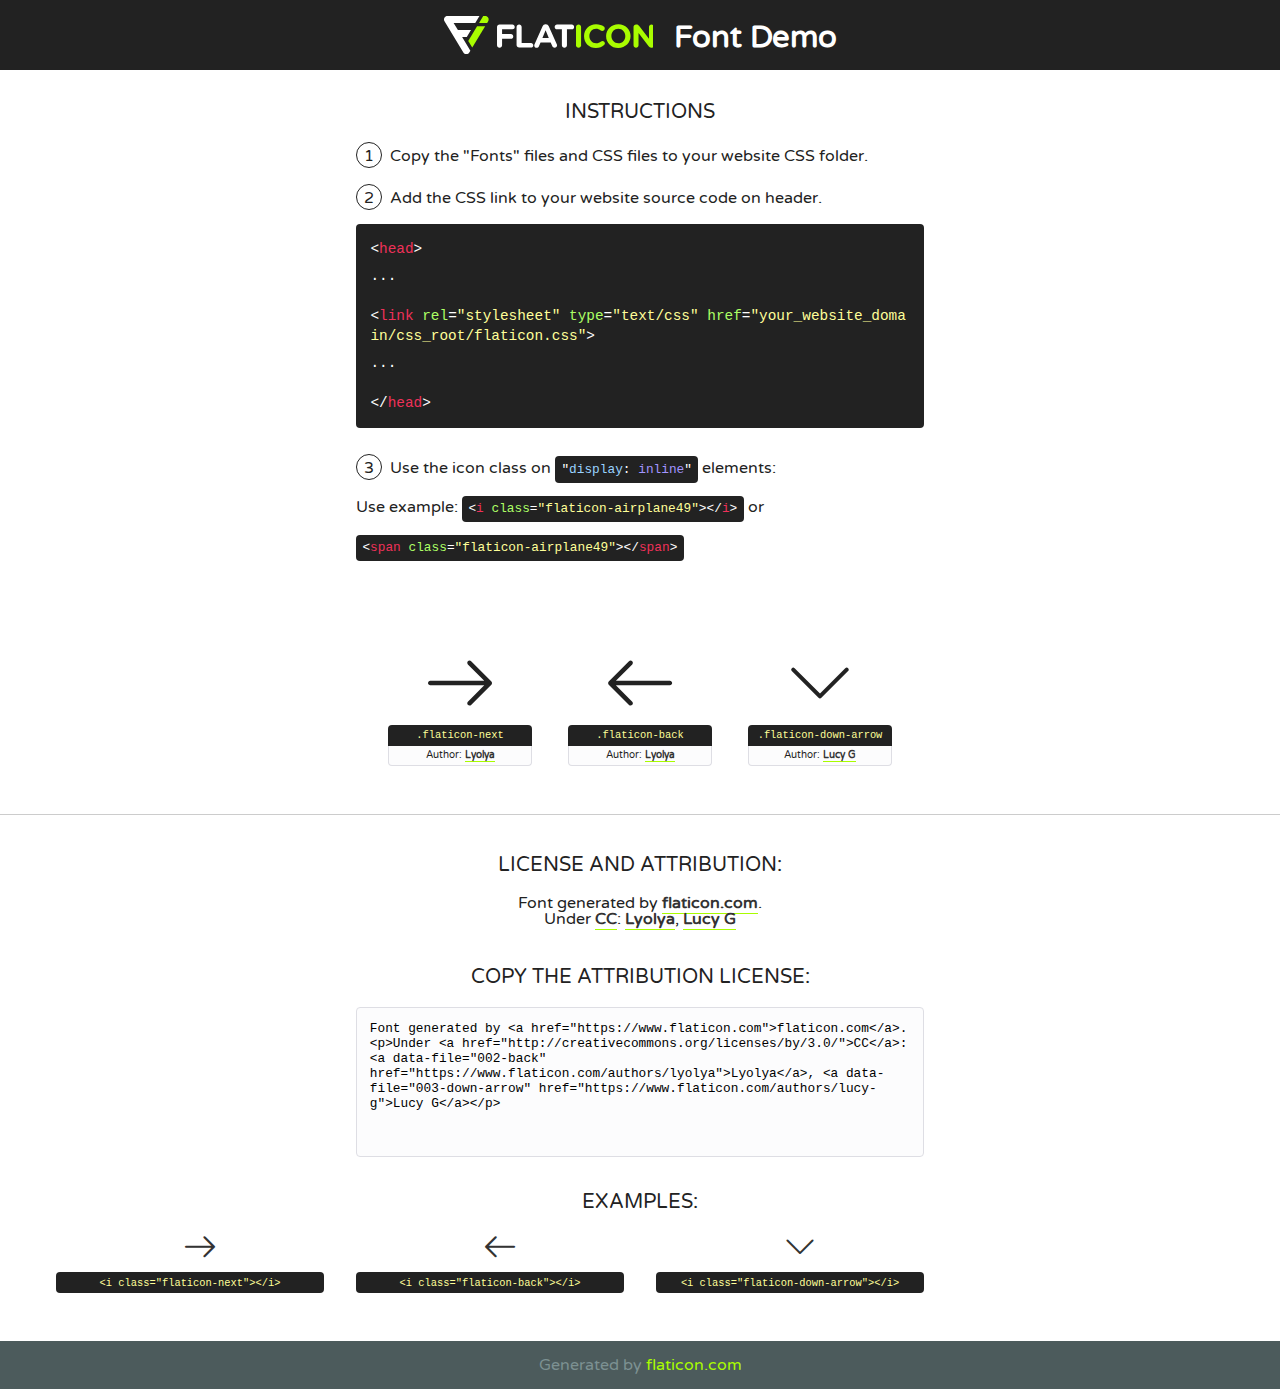
<file: assets/fonts/flat-icon/flaticon.html>
<!DOCTYPE html>
<!--
  Flaticon icon font: Flaticon
  Creation date: 18/12/2018 12:08
-->
<html>
<!DOCTYPE html>
<html>

<head>
    <title>Flaticon WebFont</title>
    <link href="http://fonts.googleapis.com/css?family=Varela+Round" rel="stylesheet" type="text/css" />
    <link rel="stylesheet" type="text/css" href="flaticon.css">
    <meta charset="UTF-8">
    <style>
    html, body, div, span, applet, object, iframe,
    h1, h2, h3, h4, h5, h6, p, blockquote, pre,
    a, abbr, acronym, address, big, cite, code,
    del, dfn, em, img, ins, kbd, q, s, samp,
    small, strike, strong, sub, sup, tt, var,
    b, u, i, center,
    dl, dt, dd, ol, ul, li,
    fieldset, form, label, legend,
    table, caption, tbody, tfoot, thead, tr, th, td,
    article, aside, canvas, details, embed, 
    figure, figcaption, footer, header, hgroup, 
    menu, nav, output, ruby, section, summary,
    time, mark, audio, video {
        margin: 0;
        padding: 0;
        border: 0;
        font-size: 100%;
        font: inherit;
        vertical-align: baseline;
    }
    /* HTML5 display-role reset for older browsers */
    article, aside, details, figcaption, figure, 
    footer, header, hgroup, menu, nav, section {
        display: block;
    }
    body {
        line-height: 1;
    }
    ol, ul {
        list-style: none;
    }
    blockquote, q {
        quotes: none;
    }
    blockquote:before, blockquote:after,
    q:before, q:after {
        content: '';
        content: none;
    }
    table {
        border-collapse: collapse;
        border-spacing: 0;
    }
    body {
        font-family: 'Varela Round', Helvetica, Arial, sans-serif;
        font-size: 16px;
        color: #222;
    }
    a {
        color: #333;
        border-bottom: 1px solid #a9fd00;
        font-weight: bold;
        text-decoration: none;
    }
    * {
        -moz-box-sizing: border-box;
        -webkit-box-sizing: border-box;
        box-sizing: border-box;
        margin: 0;
        padding: 0;
    }
    [class^="flaticon-"]:before, [class*=" flaticon-"]:before, [class^="flaticon-"]:after, [class*=" flaticon-"]:after {
        font-family: Flaticon;
        font-size: 30px;
        font-style: normal;
        margin-left: 20px;
        color: #333;
    }
    .wrapper {
        max-width: 600px;
        margin: auto;
        padding: 0 1em;
    }
    .title {
        font-size: 1.25em;
        text-align: center;
        margin-bottom: 1em;
        text-transform: uppercase;
    }
    header {
        text-align: center;
        background-color: #222;
        color: #fff;
        padding: 1em;
    }
    header .logo {
        width: 210px;
        height: 38px;
        display: inline-block;
        vertical-align: middle;
        margin-right: 1em;
        border: none;
    }
    header strong {
        font-size: 1.95em;
        font-weight: bold;
        vertical-align: middle;
        margin-top: 5px;
        display: inline-block;
    }
    .demo {
        margin: 2em auto;
        line-height: 1.25em;
    }
    .demo ul li {
        margin-bottom: 1em;
    }
    .demo ul li .num {
        color: #222;
        border-radius: 20px;
        display: inline-block;
        width: 26px;
        padding: 3px;
        height: 26px;
        text-align: center;
        margin-right: 0.5em;
        border: 1px solid #222;
    }
    .demo ul li code {
        background-color: #222;
        border-radius: 4px;
        padding: 0.25em 0.5em;
        display: inline-block;
        color: #fff;
        font-family: Consolas,Monaco,Lucida Console,Liberation Mono,DejaVu Sans Mono,Bitstream Vera Sans Mono,Courier New, monospace;
        font-weight: lighter;
        margin-top: 1em;
        font-size: 0.8em;
        word-break: break-all;
    }
    .demo ul li code.big {
        padding: 1em;
        font-size: 0.9em;
    }
    .demo ul li code .red {
        color: #EF3159;
    }
    .demo ul li code .green {
        color: #ACFF65;
    }
    .demo ul li code .yellow {
        color: #FFFF99;
    }
    .demo ul li code .blue {
        color: #99D3FF;
    }
    .demo ul li code .purple {
        color: #A295FF;
    }
    .demo ul li code .dots {
        margin-top: 0.5em;
        display: block;
    }
    #glyphs {
        border-bottom: 1px solid #ccc;
        padding: 2em 0;
        text-align: center;
    }
    .glyph {
        display: inline-block;
        width: 9em;
        margin: 1em;
        text-align: center;
        vertical-align: top;
        background: #FFF;
    }
    .glyph .glyph-icon {
        padding: 10px;
        display: block;
        font-family:"Flaticon";
        font-size: 64px;
        line-height: 1;
    }
    .glyph .glyph-icon:before {
        font-size: 64px;
        color: #222;
        margin-left: 0;
    }
    .class-name {
        font-size: 0.65em;
        background-color: #222;
        color: #fff;
        border-radius: 4px 4px 0 0;
        padding: 0.5em;
        color: #FFFF99;
        font-family: Consolas,Monaco,Lucida Console,Liberation Mono,DejaVu Sans Mono,Bitstream Vera Sans Mono,Courier New, monospace;
    }
    .author-name {
        font-size: 0.6em;
        background-color: #fcfcfd;
        border: 1px solid #DEDEE4;
        border-top: 0;
        border-radius: 0 0 4px 4px;
        padding: 0.5em;
    }
    .class-name:last-child {
        font-size: 10px;
        color:#888;
    }
    .class-name:last-child a {
        font-size: 10px;
        color:#555;
    }
    .class-name:last-child a:hover {
        color:#a9fd00;
    }
    .glyph > input {
        display: block;
        width: 100px;
        margin: 5px auto;
        text-align: center;
        font-size: 12px;
        cursor: text;
    }
    .glyph > input.icon-input {
        font-family:"Flaticon";
        font-size: 16px;
        margin-bottom: 10px;
    }
    .attribution .title {
        margin-top: 2em;
    }
    .attribution textarea {
        background-color: #fcfcfd;
        padding: 1em;
        border: none;
        box-shadow: none;
        border: 1px solid #DEDEE4;
        border-radius: 4px;
        resize: none;
        width: 100%;
        height: 150px;
        font-size: 0.8em;
        font-family: Consolas,Monaco,Lucida Console,Liberation Mono,DejaVu Sans Mono,Bitstream Vera Sans Mono,Courier New, monospace;
        -webkit-appearance: none;
    }
    .iconsuse {
        margin: 2em auto;
        text-align: center;
        max-width: 1200px;
    }
    .iconsuse:after {
        content: '';
        display: table;
        clear: both;
    }
    .iconsuse .image {
        float: left;
        width: 25%;
        padding: 0 1em;
    }
    .iconsuse .image p {
        margin-bottom: 1em;
    }
    .iconsuse .image span {
        display: block;
        font-size: 0.65em;
        background-color: #222;
        color: #fff;
        border-radius: 4px;
        padding: 0.5em;
        color: #FFFF99;
        margin-top: 1em;
        font-family: Consolas,Monaco,Lucida Console,Liberation Mono,DejaVu Sans Mono,Bitstream Vera Sans Mono,Courier New, monospace;
    }
    #footer {
        text-align: center;
        background-color: #4C5B5C;
        color: #7c9192;
        padding: 1em;
    }
    #footer a {
        border: none;
        color: #a9fd00;
        font-weight: normal;
    }
    @media (max-width: 960px) {
        .iconsuse .image {
            width: 50%;
        }
    }
    @media (max-width: 560px) {
        .iconsuse .image {
            width: 100%;
        }
    }
    </style>
</head>

<body class="characters-off">

    <header>
        <a href="https://www.flaticon.com" target="_blank" class="logo">
            <svg version="1.1" xmlns="http://www.w3.org/2000/svg" xmlns:xlink="http://www.w3.org/1999/xlink" xmlns:a="http://ns.adobe.com/AdobeSVGViewerExtensions/3.0/" viewBox="0 0 560.875 102.036" enable-background="new 0 0 560.875 102.036" xml:space="preserve">
                <defs>
                </defs>
                <g>
                    <g class="letters">
                        <path fill="#ffffff" d="M141.596,29.675c0-3.777,2.985-6.767,6.764-6.767h34.438c3.426,0,6.15,2.728,6.15,6.15
                        c0,3.43-2.724,6.149-6.15,6.149h-27.674v13.091h23.719c3.429,0,6.151,2.724,6.151,6.15c0,3.43-2.723,6.149-6.151,6.149h-23.719
                        v17.574c0,3.773-2.986,6.761-6.764,6.761c-3.779,0-6.764-2.989-6.764-6.761V29.675z"></path>
                        <path fill="#ffffff" d="M193.844,29.149c0-3.781,2.985-6.767,6.764-6.767c3.776,0,6.763,2.985,6.763,6.767v42.957h25.039
                        c3.426,0,6.149,2.726,6.149,6.153c0,3.425-2.723,6.15-6.149,6.15h-31.802c-3.779,0-6.764-2.986-6.764-6.768V29.149z"></path>
                        <path fill="#ffffff" d="M241.891,75.71l21.438-48.407c1.492-3.341,4.215-5.357,7.906-5.357h0.792
                        c3.686,0,6.323,2.017,7.815,5.357l21.439,48.407c0.436,0.967,0.701,1.845,0.701,2.723c0,3.602-2.809,6.501-6.414,6.501
                        c-3.161,0-5.269-1.845-6.499-4.655l-4.132-9.661h-27.059l-4.301,10.102c-1.144,2.631-3.426,4.214-6.237,4.214
                        c-3.517,0-6.24-2.81-6.24-6.325C241.1,77.64,241.451,76.677,241.891,75.71z M279.932,58.666l-8.521-20.297l-8.526,20.297H279.932
                        z"></path>
                        <path fill="#ffffff" d="M314.864,35.387H301.86c-3.429,0-6.239-2.813-6.239-6.238c0-3.429,2.811-6.24,6.239-6.24h39.533
                        c3.426,0,6.237,2.811,6.237,6.24c0,3.425-2.811,6.238-6.237,6.238h-13.001v42.785c0,3.773-2.99,6.761-6.764,6.761
                        c-3.779,0-6.764-2.989-6.764-6.761V35.387z"></path>
                        <path fill="#A9FD00" d="M352.615,29.149c0-3.781,2.985-6.767,6.767-6.767c3.774,0,6.761,2.985,6.761,6.767v49.024
                        c0,3.773-2.987,6.761-6.761,6.761c-3.781,0-6.767-2.989-6.767-6.761V29.149z"></path>
                        <path fill="#A9FD00" d="M374.132,53.836v-0.179c0-17.481,13.178-31.801,32.065-31.801c9.22,0,15.459,2.458,20.557,6.238
                        c1.402,1.054,2.637,2.985,2.637,5.357c0,3.692-2.985,6.59-6.681,6.59c-1.845,0-3.071-0.702-4.044-1.319
                        c-3.776-2.813-7.729-4.393-12.562-4.393c-10.364,0-17.831,8.611-17.831,19.154v0.173c0,10.542,7.291,19.329,17.831,19.329
                        c5.715,0,9.492-1.756,13.359-4.834c1.049-0.874,2.458-1.491,4.039-1.491c3.429,0,6.325,2.813,6.325,6.236
                        c0,2.106-1.056,3.78-2.282,4.834c-5.539,4.834-12.036,7.733-21.878,7.733C387.572,85.464,374.132,71.493,374.132,53.836z"></path>
                        <path fill="#A9FD00" d="M433.009,53.836v-0.179c0-17.481,13.79-31.801,32.766-31.801c18.981,0,32.592,14.143,32.592,31.628v0.173
                        c0,17.483-13.785,31.807-32.769,31.807C446.625,85.464,433.009,71.32,433.009,53.836z M484.224,53.836v-0.179
                        c0-10.539-7.725-19.326-18.626-19.326c-10.893,0-18.449,8.611-18.449,19.154v0.173c0,10.542,7.73,19.329,18.626,19.329
                        C476.676,72.986,484.224,64.378,484.224,53.836z"></path>
                        <path fill="#A9FD00" d="M506.233,29.321c0-3.774,2.99-6.763,6.767-6.763h1.401c3.252,0,5.183,1.583,7.029,3.953l26.093,34.265
                        V29.059c0-3.692,2.99-6.677,6.681-6.677c3.683,0,6.671,2.985,6.671,6.677v48.934c0,3.78-2.987,6.765-6.764,6.765h-0.436
                        c-3.257,0-5.188-1.581-7.034-3.953l-27.056-35.492v32.944c0,3.687-2.985,6.676-6.678,6.676c-3.683,0-6.673-2.989-6.673-6.676
                        V29.321z"></path>
                    </g>
                    <g class="insignia">
                        <path fill="#ffffff" d="M48.372,56.137h12.517l11.156-18.537H37.186L25.688,18.539h57.825L94.668,0H9.271
                        C5.925,0,2.842,1.801,1.198,4.716c-1.644,2.907-1.593,6.482,0.134,9.343l50.38,83.501c1.678,2.781,4.689,4.476,7.938,4.476
                        c3.246,0,6.257-1.695,7.935-4.476l2.898-4.804L48.372,56.137z"></path>
                        <g class="i">
                            <path fill="#A9FD00" d="M93.575,18.539h0.031v0.004l21.652,0.004l2.705-4.488c1.727-2.861,1.778-6.436,0.133-9.343
                            C116.454,1.801,113.371,0,110.026,0h-5.294L93.575,18.539z"></path>
                            <polygon fill="#A9FD00" points="88.291,27.356 64.725,66.486 75.519,84.404 109.942,27.356"></polygon>
                        </g>
                    </g>
                </g>
            </svg>
        </a>
        <strong>Font Demo</strong>
    </header>


    <section class="demo wrapper">

        <p class="title">Instructions</p>

        <ul>
            <li>
                <span class="num">1</span>Copy the "Fonts" files and CSS files to your website CSS folder.
            </li>
            <li>
                <span class="num">2</span>Add the CSS link to your website source code on header.
                <code class="big">
                    &lt;<span class="red">head</span>&gt;
                    <br/><span class="dots">...</span>
                    <br/>&lt;<span class="red">link</span> <span class="green">rel</span>=<span class="yellow">"stylesheet"</span> <span class="green">type</span>=<span class="yellow">"text/css"</span> <span class="green">href</span>=<span class="yellow">"your_website_domain/css_root/flaticon.css"</span>&gt;
                    <br/><span class="dots">...</span>
                    <br/>&lt;/<span class="red">head</span>&gt;
                </code>
            </li>

            <li>
                <p>
                    <span class="num">3</span>Use the icon class on <code>"<span class="blue">display</span>:<span class="purple"> inline</span>"</code> elements:
                    <br />
                    Use example: <code>&lt;<span class="red">i</span> <span class="green">class</span>=<span class="yellow">&quot;flaticon-airplane49&quot;</span>&gt;&lt;/<span class="red">i</span>&gt;</code> or <code>&lt;<span class="red">span</span> <span class="green">class</span>=<span class="yellow">&quot;flaticon-airplane49&quot;</span>&gt;&lt;/<span class="red">span</span>&gt;</code>
            </li>
        </ul>

    </section>




   <section id="glyphs">          
    
      
        <div class="glyph"><div class="glyph-icon flaticon-next"></div>
            <div class="class-name">.flaticon-next</div>
            <div class="author-name">Author: <a data-file="001-next" href="https://www.flaticon.com/authors/lyolya">Lyolya</a> </div> 
        </div>        
        
        <div class="glyph"><div class="glyph-icon flaticon-back"></div>
            <div class="class-name">.flaticon-back</div>
            <div class="author-name">Author: <a data-file="002-back" href="https://www.flaticon.com/authors/lyolya">Lyolya</a> </div> 
        </div>        
        
        <div class="glyph"><div class="glyph-icon flaticon-down-arrow"></div>
            <div class="class-name">.flaticon-down-arrow</div>
            <div class="author-name">Author: <a data-file="003-down-arrow" href="https://www.flaticon.com/authors/lucy-g">Lucy G</a> </div> 
        </div>        
        

    </section>



    <section class="attribution wrapper"   style="text-align:center;">

      <div class="title">License and attribution:</div><div class="attrDiv">Font generated by <a href="https://www.flaticon.com">flaticon.com</a>. <div><p>Under <a href="http://creativecommons.org/licenses/by/3.0/">CC</a>: <a data-file="002-back" href="https://www.flaticon.com/authors/lyolya">Lyolya</a>, <a data-file="003-down-arrow" href="https://www.flaticon.com/authors/lucy-g">Lucy G</a></p>  </div>
      </div>
      <div class="title">Copy the Attribution License:</div>

    <textarea onclick="this.focus();this.select();">Font generated by &lt;a href=&quot;https://www.flaticon.com&quot;&gt;flaticon.com&lt;/a&gt;. <p>Under <a href="http://creativecommons.org/licenses/by/3.0/">CC</a>: <a data-file="002-back" href="https://www.flaticon.com/authors/lyolya">Lyolya</a>, <a data-file="003-down-arrow" href="https://www.flaticon.com/authors/lucy-g">Lucy G</a></p>  
     </textarea>

    </section>

    <section class="iconsuse">

          <div class="title">Examples:</div>            
             
            <div class="image">
                <p>
                    <i class="glyph-icon flaticon-next"></i> 
                    <span>&lt;i class=&quot;flaticon-next&quot;&gt;&lt;/i&gt;</span>
                </p>
            </div>
            
            <div class="image">
                <p>
                    <i class="glyph-icon flaticon-back"></i> 
                    <span>&lt;i class=&quot;flaticon-back&quot;&gt;&lt;/i&gt;</span>
                </p>
            </div>
            
            <div class="image">
                <p>
                    <i class="glyph-icon flaticon-down-arrow"></i> 
                    <span>&lt;i class=&quot;flaticon-down-arrow&quot;&gt;&lt;/i&gt;</span>
                </p>
            </div>
                       
        </div>
                            
    </section>

<div id="footer">
    <div>Generated by <a href="https://www.flaticon.com">flaticon.com</a>
    </div>
</div>



</body>
</html>
</file>
<file: assets/fonts/flat-icon/flaticon.css>
/*
  	Flaticon icon font: Flaticon
  	Creation date: 18/12/2018 12:08
  	*/

@font-face {
  font-family: "Flaticon";
  src: url("./Flaticon.eot");
  src: url("./Flaticon.eot?#iefix") format("embedded-opentype"),
       url("./Flaticon.woff") format("woff"),
       url("./Flaticon.ttf") format("truetype"),
       url("./Flaticon.svg#Flaticon") format("svg");
  font-weight: normal;
  font-style: normal;
}

@media screen and (-webkit-min-device-pixel-ratio:0) {
  @font-face {
    font-family: "Flaticon";
    src: url("./Flaticon.svg#Flaticon") format("svg");
  }
}

[class^="flaticon-"]:before, [class*=" flaticon-"]:before,
[class^="flaticon-"]:after, [class*=" flaticon-"]:after {   
  font-family: Flaticon;
        font-size: 20px;
font-style: normal;
margin-left: 20px;
}

.flaticon-next:before { content: "\f100"; }
.flaticon-back:before { content: "\f101"; }
.flaticon-down-arrow:before { content: "\f102"; }
</file>
<file: assets/css/nice-select.css>
.nice-select {
  -webkit-tap-highlight-color: transparent;
  background-color: #fff;
  border-radius: 5px;
  border: solid 1px #e8e8e8;
  box-sizing: border-box;
  clear: both;
  cursor: pointer;
  display: block;
  float: left;
  font-family: inherit;
  font-size: 14px;
  font-weight: normal;
  height: 42px;
  line-height: 40px;
  outline: none;
  padding-left: 18px;
  padding-right: 30px;
  position: relative;
  text-align: left !important;
  -webkit-transition: all 0.2s ease-in-out;
  transition: all 0.2s ease-in-out;
  -webkit-user-select: none;
     -moz-user-select: none;
      -ms-user-select: none;
          user-select: none;
  white-space: nowrap;
  width: auto; }
  .nice-select:hover {
    border-color: #dbdbdb; }
  .nice-select:active, .nice-select.open, .nice-select:focus {
    border-color: #999; }
  .nice-select:after {
    border-bottom: 2px solid #999;
    border-right: 2px solid #999;
    content: '';
    display: block;
    height: 5px;
    margin-top: -4px;
    pointer-events: none;
    position: absolute;
    right: 12px;
    top: 50%;
    -webkit-transform-origin: 66% 66%;
        -ms-transform-origin: 66% 66%;
            transform-origin: 66% 66%;
    -webkit-transform: rotate(45deg);
        -ms-transform: rotate(45deg);
            transform: rotate(45deg);
    -webkit-transition: all 0.15s ease-in-out;
    transition: all 0.15s ease-in-out;
    width: 5px; }
  .nice-select.open:after {
    -webkit-transform: rotate(-135deg);
        -ms-transform: rotate(-135deg);
            transform: rotate(-135deg); }
  .nice-select.open .list {
    opacity: 1;
    pointer-events: auto;
    -webkit-transform: scale(1) translateY(0);
        -ms-transform: scale(1) translateY(0);
            transform: scale(1) translateY(0); }
  .nice-select.disabled {
    border-color: #ededed;
    color: #999;
    pointer-events: none; }
    .nice-select.disabled:after {
      border-color: #cccccc; }
  .nice-select.wide {
    width: 100%; }
    .nice-select.wide .list {
      left: 0 !important;
      right: 0 !important; }
  .nice-select.right {
    float: right; }
    .nice-select.right .list {
      left: auto;
      right: 0; }
  .nice-select.small {
    font-size: 12px;
    height: 36px;
    line-height: 34px; }
    .nice-select.small:after {
      height: 4px;
      width: 4px; }
    .nice-select.small .option {
      line-height: 34px;
      min-height: 34px; }
  .nice-select .list {
    background-color: #fff;
    border-radius: 5px;
    box-shadow: 0 0 0 1px rgba(68, 68, 68, 0.11);
    box-sizing: border-box;
    margin-top: 4px;
    opacity: 0;
    overflow: hidden;
    padding: 0;
    pointer-events: none;
    position: absolute;
    top: 100%;
    left: 0;
    -webkit-transform-origin: 50% 0;
        -ms-transform-origin: 50% 0;
            transform-origin: 50% 0;
    -webkit-transform: scale(0.75) translateY(-21px);
        -ms-transform: scale(0.75) translateY(-21px);
            transform: scale(0.75) translateY(-21px);
    -webkit-transition: all 0.2s cubic-bezier(0.5, 0, 0, 1.25), opacity 0.15s ease-out;
    transition: all 0.2s cubic-bezier(0.5, 0, 0, 1.25), opacity 0.15s ease-out;
    z-index: 9; }
    .nice-select .list:hover .option:not(:hover) {
      background-color: transparent !important; }
  .nice-select .option {
    cursor: pointer;
    font-weight: 400;
    line-height: 40px;
    list-style: none;
    min-height: 40px;
    outline: none;
    padding-left: 18px;
    padding-right: 29px;
    text-align: left;
    -webkit-transition: all 0.2s;
    transition: all 0.2s; }
    .nice-select .option:hover, .nice-select .option.focus, .nice-select .option.selected.focus {
      background-color: #f6f6f6; }
    .nice-select .option.selected {
      font-weight: bold; }
    .nice-select .option.disabled {
      background-color: transparent;
      color: #999;
      cursor: default; }

.no-csspointerevents .nice-select .list {
  display: none; }

.no-csspointerevents .nice-select.open .list {
  display: block; }
</file>
<file: assets/css/style.css>
@import url("https://fonts.googleapis.com/css?family=Poppins:400,500,600,700");
@import url("https://fonts.googleapis.com/css?family=Open+Sans:400,400i,600");
@import url("https://fonts.googleapis.com/css?family=Roboto+Condensed:300,700&display=swap");
@import url("https://fonts.googleapis.com/css?family=Josefin+Slab&display=swap");

body {
    max-width: 100%;
    overflow-x: hidden;
    color: #777;
    font-family: "Open Sans", sans-serif;
    font-weight: 400
}

html,
body {
    max-width: 100%;
    overflow-x: hidden;
}

.blog-card a {
    color: black;
    text-decoration: none;
}

.blog-card a:hover {
    color: #795fff;
}

#blog-container {
    display: grid;
    grid-template-columns: repeat(auto-fit, minmax(300px, 1fr));

    grid-gap: 10px;
}

.blog-card {
    align-items: center;
    display: flex;
    flex-direction: column;
    align-items: stretch;
    padding: 2rem;
}

.blog-card img {
    max-width: 100%;
    object-fit: cover;
    height: 50%;
}

h1 {
    color: #222;
    text-transform: uppercase;
    font-family: "Poppins", sans-serif;
    font-size: 50px;
    font-weight: 700
}

h2 {
    color: #222;
    font-family: "Poppins", sans-serif;
    font-size: 36px;
    font-weight: 600
}

h3 {
    color: #222;
    text-transform: capitalize;
    font-family: "Poppins", sans-serif;
    font-size: 20px;
    font-weight: 600
}

h4 {
    color: #222;
    font-family: "Poppins", sans-serif;
    text-transform: capitalize;
    font-size: 18px;
    font-weight: 600
}

h5 {
    color: #777;
    font-family: "Open Sans", sans-serif;
    text-transform: capitalize;
    font-size: 16px;
    font-weight: 400
}

h6 {
    color: #777;
    font-family: "Open Sans", sans-serif;
    text-transform: uppercase;
    font-size: 14px;
    font-weight: 600
}

ul {
    margin: 0;
    padding: 0;
    list-style: none
}

a:hover {
    text-decoration: none
}

a:focus {
    text-decoration: none
}

input:focus,
textarea:focus {
    outline: none
}

.emailtext {
    font-weight: 600;
    color: #000;
    font-size: 20px;
    text-align: left;

}

.spinner {
    width: 40px;
    height: 40px;
    margin: 100px auto;
    background-color: #795fff;
    border-radius: 100%;
    -webkit-animation: sk-scaleout 1.0s infinite ease-in-out;
    animation: sk-scaleout 1.0s infinite ease-in-out
}

@-webkit-keyframes sk-scaleout {
    0% {
        -webkit-transform: scale(0)
    }

    100% {
        -webkit-transform: scale(1);
        opacity: 0
    }
}

@keyframes sk-scaleout {
    0% {
        -webkit-transform: scale(0);
        transform: scale(0)
    }

    100% {
        -webkit-transform: scale(1);
        transform: scale(1);
        opacity: 0
    }
}

.preloader {
    position: fixed;
    top: 0;
    left: 0;
    width: 100%;
    height: 100%;
    background: #fff;
    z-index: 5
}

.preloader .spinner {
    position: absolute;
    top: 50%;
    left: 50%;
    margin: 0;
    -webkit-transform: translate(-50%, -50%);
    -moz-transform: translate(-50%, -50%);
    -ms-transform: translate(-50%, -50%);
    -o-transform: translate(-50%, -50%);
    transform: translate(-50%, -50%)
}

.main-menu ul {
    float: right
}

@media (min-width: 768px) and (max-width: 991.98px) {
    .main-menu ul {
        display: none;
        float: left;
        position: absolute;
        top: 30px;
        left: 0;
        z-index: 4;
        background: #f9f9f9;
        width: 100%;
        padding: 20px 20px 30px
    }
}

@media (min-width: 576px) and (max-width: 767.98px) {
    .main-menu ul {
        display: none;
        float: left;
        position: absolute;
        top: 30px;
        left: 0;
        z-index: 4;
        background: #f9f9f9;
        width: 100%;
        padding: 20px 20px 30px
    }
}

@media (max-width: 575.98px) {
    .main-menu ul {
        display: none;
        float: left;
        position: fixed;
        top: 30px;
        left: 0;
        z-index: 4;
        background: #f9f9f9;
        width: 100%;
        padding: 20px 20px 30px
    }
}

.main-menu ul li {
    display: inline;
    position: relative
}

.main-menu.scrolled {
    top: 0;
}

@media (min-width: 768px) and (max-width: 991.98px) {
    .main-menu ul li {
        display: block
    }
}

@media (min-width: 576px) and (max-width: 767.98px) {
    .main-menu ul li {
        display: block
    }
}

@media (max-width: 575.98px) {
    .main-menu ul li {
        display: block
    }
}

.main-menu ul li a:hover {
    /* text-decoration: underline; */

    animation-duration: 2ms;
    color: #795fff;
    /* transition: width 0.3s ease-in-out; */
    transition-duration: 1s;
}

.main-menu ul li a {
    color: white;
    font-family: "Open Sans", sans-serif;
    text-transform: uppercase;
    font-size: 14px;
    font-weight: 600;
    display: inline-block;
    padding: 15px
}

.main-menu ul li:hover ul.sub-menu {
    filter: progid:DXImageTransform.Microsoft.Alpha(Opacity=100);
    opacity: 1;
    visibility: visible;
    top: 100%;
    left: 30px
}

.main-menu ul li ul.sub-menu {
    padding: 10px;
    filter: progid:DXImageTransform.Microsoft.Alpha(Opacity=0);
    opacity: 0;
    visibility: hidden;
    position: absolute;
    top: 250%;
    left: 0;
    width: 250px;
    background: #f9f9f9;
    z-index: 5;
    -webkit-transition: .5s;
    -moz-transition: .5s;
    -o-transition: .5s;
    transition: .5s
}

.main-menu ul li ul.sub-menu li {
    display: block
}

.main-menu ul li ul.sub-menu li a {
    -webkit-transition: .3s;
    -moz-transition: .3s;
    -o-transition: .3s;
    transition: .3s
}

.main-menu ul li ul.sub-menu li a:hover {
    color: #795fff
}

.main-menu .menu-btn {
    display: inline;
    margin-left: 60px
}

@media (min-width: 992px) and (max-width: 1199.98px) {
    .main-menu .menu-btn {
        margin-left: 0
    }
}

@media (min-width: 768px) and (max-width: 991.98px) {
    .main-menu .menu-btn {
        margin-left: 0
    }

    .main-menu .menu-btn .login {
        display: block
    }
}

@media (max-width:991px) {
    .main-menu ul li a {
        color: black;
    }
}

@media (min-width: 576px) and (max-width: 767.98px) {
    .main-menu .menu-btn {
        margin-left: 0
    }

    .main-menu .menu-btn .login {
        display: block
    }
}

@media (max-width: 575.98px) {
    .main-menu .menu-btn {
        margin-left: 0
    }

    .main-menu .menu-btn .login {
        display: block
    }
}

@media (min-width: 768px) and (max-width: 991.98px) {
    .main-menu.main-menu-light ul {
        background: #04091e
    }
}

@media (min-width: 576px) and (max-width: 767.98px) {
    .main-menu.main-menu-light ul {
        background: #04091e
    }
}

@media (max-width: 575.98px) {
    .main-menu.main-menu-light ul {
        background: #04091e
    }
}

.main-menu.main-menu-light ul ul.sub-menu {
    background: #04091e
}

.service-button {
    background: none;
    border: none;
    box-shadow: none;
    /* padding: 10px 20px; */
    cursor: pointer;
    font-size: 16px;
    background-color: transparent;
    box-shadow: transparent;
}

.main-menu.main-menu-light a {
    color: #fff
}

.custom-navbar {
    width: 100%;
    /* position: absolute; */
    top: 0px;

    right: 0px;
    background: #795fff;
    padding: 10px 10px;
    /* -webkit-border-radius: 3px; */
    /* -moz-border-radius: 3px; */
    /* -ms-border-radius: 3px; */
    /* -o-border-radius: 3px; */
    /* border-radius: 3px; */
    -webkit-transition: .2s;
    -moz-transition: .2s;
    -o-transition: .2s;
    transition: .2s;
    cursor: pointer;
    display: none
}

@media (min-width: 768px) and (max-width: 991.98px) {
    .custom-navbar {

        width: 100%;
        display: block;
        background-color: 795fff;

    }
}

@media (min-width: 576px) and (max-width: 767.98px) {
    .custom-navbar {
        /* width: 100%; */
        display: block
    }
}

@media (max-width: 575.98px) {
    .custom-navbar {
        width: 100%;
        display: block
    }
}

.custom-navbar span {
    background: #fff;
    display: block;
    width: 30px;
    margin: 6px 0;
    height: 2px;
}

.custom-navbar img {
    /* border: 2px solid red; */
    align-items: center;
    justify-content: center;
    float: right;
    scale: 0.8;
}



.header-top {
    position: relative;
    padding: 30px 0
}


.header-top .template-btn {
    margin-left: 30px
}

@media (min-width:768px) {
    .header-area.main-header {
        padding: 30px
    }
}

@media (min-width: 992px) and (max-width: 1199.98px) {
    .header-top .template-btn {
        margin-left: 0
    }
}

@media (min-width: 768px) and (max-width: 991.98px) {
    .logo-area {
        display: none;
    }
}

@media (min-width: 768px) and (max-width: 991.98px) {
    .logo-area {
        display: none;
    }
}

@media (max-width: 767.98px) {
    .logo-area {
        display: none;
    }
}

@media (min-width: 768px) and (max-width: 991.98px) {
    .header-top .template-btn {
        margin-left: 15px;
        margin-top: 15px
    }
}

@media (min-width: 576px) and (max-width: 767.98px) {
    .header-top .template-btn {
        margin-left: 15px;
        margin-top: 15px
    }
}

@media (max-width: 575.98px) {
    .header-top .template-btn {
        margin-left: 15px;
        margin-top: 15px
    }
}

/* .aboutus{
    background-image: url("../images/about.jpg");
    background-size: cover;
    background-position: center;
    background-repeat: no-repeat;
    
} */
.banner-area .banner-bg {
    width: 100%;
    height: 500px;
    background-color: #b0b0b0;
    background-image: url("../images/img2.jpg");
    background-repeat: no-repeat;
    background-position: center;
    background-size: cover
}

/*sahil*/
@media (min-width: 768px) and (max-width: 991.98px) {
    .banner-area .banner-bg {
        height: 500px
    }

    .header-area.main-header {
        padding: 0;
    }

}

@media (min-width: 576px) and (max-width: 767.98px) {
    .banner-area .banner-bg {
        margin-top: 5%;
        /* height: 350px */
    }
}

@media (max-width: 575.98px) {
    .banner-area .banner-bg {
        height: 300px;
        margin-top:2em;
    }
}

.banner-area .banner-text {
    padding: 0 47% 0 5%
}

@media (min-width: 992px) and (max-width: 1199.98px) {
    .banner-area .banner-text {
        padding: 0 5%
    }
}

@media (min-width: 768px) and (max-width: 991.98px) {
    .banner-area .banner-text {
        padding: 50px 5%
    }
}

@media (min-width: 576px) and (max-width: 767.98px) {
    .banner-area .banner-text {
        padding: 50px 5%
    }
}

@media (max-width: 575.98px) {
    .banner-area .banner-text {
        padding: 50px 5%
    }
}

.banner-area .banner-text h1 span {
    color: #795fff
}

.search-bg {
    margin-top: -50px;
    position: relative;
    z-index: 1
}

@media (min-width: 768px) and (max-width: 991.98px) {
    .search-bg {
        margin-top: 0
    }
}

@media (min-width: 576px) and (max-width: 767.98px) {
    .search-bg {
        margin-top: 0
    }
}

@media (max-width: 575.98px) {
    .search-bg {
        margin-top: 100px
    }
}

.search-bg form {
    background: #795fff;
    padding: 40px
}

.search-bg form input {
    width: 280px;
    display: inline-block;
    border: none;
    -webkit-border-radius: 5px;
    -moz-border-radius: 5px;
    -ms-border-radius: 5px;
    -o-border-radius: 5px;
    border-radius: 5px;
    padding: 0 20px
}

@media (min-width: 992px) and (max-width: 1199.98px) {
    .search-bg form input {
        width: 220px
    }
}

@media (min-width: 768px) and (max-width: 991.98px) {
    .search-bg form input {
        width: 150px
    }
}

@media (min-width: 576px) and (max-width: 767.98px) {
    .search-bg form input {
        width: 100%;
        margin-bottom: 20px;
        padding: 16px 20px
    }
}

@media (max-width: 575.98px) {
    .search-bg form input {
        width: 100%;
        margin-bottom: 20px;
        padding: 16px 20px
    }
}

.search-bg form .template-btn {
    border: none;
    background: #111;
    cursor: pointer
}

.search-bg form .template-btn:hover {
    color: #222 !important;
    background: #f9f9f9
}

.nice-select {
    width: 280px;
    height: 55px;
    display: inline-block;
    border: none;
    -webkit-border-radius: 5px;
    -moz-border-radius: 5px;
    -ms-border-radius: 5px;
    -o-border-radius: 5px;
    border-radius: 5px;
    padding: 0 20px
}

@media (min-width: 992px) and (max-width: 1199.98px) {
    .nice-select {
        width: 220px
    }
}

@media (min-width: 768px) and (max-width: 991.98px) {
    .nice-select {
        width: 150px
    }
}

@media (min-width: 576px) and (max-width: 767.98px) {
    .nice-select {
        width: 100%;
        margin-bottom: 20px;
        padding: 16px 20px
    }
}

@media (max-width: 575.98px) {
    .nice-select {
        width: 100%;
        margin-bottom: 20px;
        padding: 16px 20px
    }
}

.nice-select span.current {
    font-size: 16px;
    display: inline-block;
    line-height: 56px
}

@media (min-width: 576px) and (max-width: 767.98px) {
    .nice-select span.current {
        line-height: 0px
    }
}

@media (max-width: 575.98px) {
    .nice-select span.current {
        line-height: 0px
    }
}

.nice-select .list {
    width: 100%
}

.feature-area {
    margin-bottom: 2rem;
    text-align: center;

}

.feature-area img {
    width: 100%;
    margin-right: 16px;
}

.feature-area .single-feature {
    padding: 40px;
    background: #f9f9f9;
    -webkit-transition: .3s;
    -moz-transition: .3s;
    -o-transition: .3s;
    transition: .3s
}

.feature-area .single-feature:hover {
    background: #fff;
    -webkit-box-shadow: 0px 10px 30px rgba(0, 0, 0, 0.1);
    -moz-box-shadow: 0px 10px 30px rgba(0, 0, 0, 0.1);
    box-shadow: 0px 10px 30px rgba(0, 0, 0, 0.1)
}

.single-category {
    height: 200px;
    display: flex;
    flex-direction: column;
    /* Stack content vertically */
    align-items: center;
    /* Center content horizontally */
    justify-content: space-between;
    /* Distribute content vertically (optional) */
    padding: 30px 16px;
    background: #f9f9f9;
    border: 1px solid #eee;
    transition: .3s;
}

.count {
    font-family: 'Josefin Sans', sans-serif;
    font-size: 40px;
    font-weight: bold;
}

.counter-wrapper {
    background: #333;
    background-image: url('https://images.unsplash.com/photo-1568563643102-37d43956d1d3?ixid=MnwxMjA3fDB8MHxwaG90by1wYWdlfHx8fGVufDB8fHx8&ixlib=rb-1.2.1&auto=format&fit=crop&w=1920&q=80');
    background: cover;
    background-position: center center;
    position: relative;
}

.counter-wrapper:after {
    content: '';
    position: absolute;
    left: 0;
    right: 0;
    top: 0;
    bottom: 0;
    background: rgba(0, 0, 0, .5);
}

.counter-inner {
    position: relative;
    z-index: 2;
}

.count-icon {
    font-size: 48px;
}


.single-category:hover {
    background: #fff;
    border: 1px solid transparent;
    -webkit-box-shadow: 0px 10px 30px rgba(0, 0, 0, 0.1);
    -moz-box-shadow: 0px 10px 30px rgba(0, 0, 0, 0.1);
    box-shadow: 0px 10px 30px rgba(0, 0, 0, 0.1)
}

.single-category img {
    margin-bottom: 20px
}

.jobs-title {
    margin-bottom: 40px
}

.jobs-tab {
    margin-bottom: 40px;
    text-align: right;
    float: right
}

@media (max-width: 575.98px) {
    .jobs-tab {
        text-align: left;
        float: left
    }
}

.jobs-tab li {
    display: inline-block;
    padding: 3px 0;
    margin-left: 40px;
    position: relative
}

@media (max-width: 575.98px) {
    .jobs-tab li {
        margin-left: 0;
        margin-right: 24px;
        margin-bottom: 10px
    }
}

.jobs-tab li:after {
    content: '';
    position: absolute;
    bottom: 0;
    right: 0;
    width: 30px;
    height: 1px;
    background: #222;
    -webkit-transition: .5s;
    -moz-transition: .5s;
    -o-transition: .5s;
    transition: .5s;
    filter: progid:DXImageTransform.Microsoft.Alpha(Opacity=0);
    opacity: 0;
    visibility: hidden
}

.jobs-tab li:hover:after {
    filter: progid:DXImageTransform.Microsoft.Alpha(Opacity=100);
    opacity: 1;
    visibility: visible
}

.jobs-tab .active {
    color: #795fff
}

.jobs-tab .active:after {
    filter: progid:DXImageTransform.Microsoft.Alpha(Opacity=100);
    opacity: 1;
    visibility: visible
}

.single-job {
    padding: 40px 50px;
    background: #f9f9f9;
    -webkit-border-radius: 3px;
    -moz-border-radius: 3px;
    -ms-border-radius: 3px;
    -o-border-radius: 3px;
    border-radius: 3px;
    -webkit-transition: .5s;
    -moz-transition: .5s;
    -o-transition: .5s;
    transition: .5s
}

@media (min-width: 576px) and (max-width: 767.98px) {
    .single-job {
        padding: 40px 30px
    }
}

@media (max-width: 575.98px) {
    .single-job {
        padding: 40px 20px
    }
}

@media (max-width: 576px) {
    .newslettertext {
        margin-top: 2rem;
    }
}

@media (max-width: 991px) {
    .newslettertext {
        margin-top: 2rem;
    }
}

.single-job:hover {
    background: #fff;
    -webkit-box-shadow: 0 10px 20px rgba(0, 0, 0, 0.1);
    -moz-box-shadow: 0 10px 20px rgba(0, 0, 0, 0.1);
    box-shadow: 0 10px 20px rgba(0, 0, 0, 0.1)
}

.single-job .job-text i {
    font-size: 14px;
    width: 10px;
    height: 10px;
    margin-right: 10px
}

@media (min-width: 768px) and (max-width: 991.98px) {
    .single-job .job-img {
        margin: 30px 0
    }
}

.sec-icon {
    position: relative;
    display: inline-block;
    padding: 0;
    margin: 0 auto;
}

.sec-icon::before {
    content: "";
    position: absolute;
    height: 1px;
    left: -70px;
    margin-top: -5.5px;
    top: 60%;
    background: #f5f5f5;
    width: 50px;
}

.sec-icon::after {
    content: "";
    position: absolute;
    height: 1px;
    right: -70px;
    margin-top: -5.5px;
    top: 60%;
    background: #333;
    width: 50px;
}

.advertisers-service-sec {
    /* background-color: #f5f5f5; */
}

.advertisers-service-sec span {
    color: #795fff;
}

.advertisers-service-sec .col {
    padding: 0 1em 1em 1em;
    text-align: center;
}

.advertisers-service-sec .service-card {
    /* width: 100%; */
    height: 100%;
    padding: 2em 1.5em;
    border-radius: 5px;
    box-shadow: 0 0 35px rgba(0, 0, 0, 0.12);
    cursor: pointer;
    transition: 0.5s;
    position: relative;
    z-index: 2;
    overflow: hidden;
    background: #fff;
}

.advertisers-service-sec .service-card::after {
    content: "";
    width: 100%;
    height: 100%;
    background: linear-gradient(#0dcaf0, #795fff);
    position: absolute;
    left: 0%;
    top: -98%;
    z-index: -2;
    transition: all 0.4s cubic-bezier(0.77, -0.04, 0, 0.99);
}

.advertisers-service-sec h3 {
    font-size: 20px;
    text-transform: capitalize;
    font-weight: 600;
    color: #1f194c;
    margin: 1em 0;
    z-index: 3;
}

.advertisers-service-sec p {
    color: #575a7b;
    font-size: 15px;
    line-height: 1.6;
    letter-spacing: 0.03em;
    z-index: 3;
}

.advertisers-service-sec .icon-wrapper {
    background-color: #2c7bfe;
    position: relative;
    margin: auto;
    font-size: 30px;
    height: 2.5em;
    width: 2.5em;
    color: #ffffff;
    border-radius: 50%;
    display: grid;
    place-items: center;
    transition: 0.5s;
    z-index: 3;
}

.advertisers-service-sec .service-card:hover:after {
    top: 0%;
}

.service-card .icon-wrapper {
    background-color: #ffffff;
    color: rgb(255, 23, 131);
}

.advertisers-service-sec .service-card:hover .icon-wrapper {
    color: #0dcaf0;
}

.advertisers-service-sec .service-card:hover h3 {
    color: #ffffff;
}

.advertisers-service-sec .service-card:hover p {
    color: #f0f0f0;
}

@media (min-width: 576px) and (max-width: 767.98px) {
    .single-job .job-img {
        margin: 30px 0
    }
}

@media (max-width: 575.98px) {
    .single-job .job-img {
        margin: 30px 0
    }
}

@media (max-width: 575.98px) {
    .service-card {
        width: 100%;
        ;
    }
}



.single-job .job-btn {
    text-align: center
}

@media (min-width: 768px) and (max-width: 991.98px) {
    .single-job .job-btn {
        text-align: left
    }
}

@media (min-width: 576px) and (max-width: 767.98px) {
    .single-job .job-btn {
        text-align: left
    }
}

@media (max-width: 575.98px) {
    .single-job .job-btn {
        text-align: left
    }
}

.single-job .job-btn .job-btn1,
.single-job .job-btn .job-btn2,
.single-job .job-btn .job-btn3,
.single-job .job-btn .job-btn4 {
    margin-bottom: 10px;
    display: block;
    background: #00afed
}

.single-job .job-btn .job-btn1:hover,
.single-job .job-btn .job-btn2:hover,
.single-job .job-btn .job-btn3:hover,
.single-job .job-btn .job-btn4:hover {
    background: #222
}

@media (min-width: 768px) and (max-width: 991.98px) {

    .single-job .job-btn .job-btn1,
    .single-job .job-btn .job-btn2,
    .single-job .job-btn .job-btn3,
    .single-job .job-btn .job-btn4 {
        display: inline-block;
        margin-right: 10px
    }
}

@media (min-width: 576px) and (max-width: 767.98px) {

    .single-job .job-btn .job-btn1,
    .single-job .job-btn .job-btn2,
    .single-job .job-btn .job-btn3,
    .single-job .job-btn .job-btn4 {
        display: inline-block;
        margin-right: 10px
    }
}

@media (max-width: 575.98px) {

    .single-job .job-btn .job-btn1,
    .single-job .job-btn .job-btn2,
    .single-job .job-btn .job-btn3,
    .single-job .job-btn .job-btn4 {
        display: inline-block;
        margin-right: 10px
    }
}

.single-job .job-btn .job-btn2 {
    background: #cc2229
}

.single-job .job-btn .job-btn3 {
    background: #0088cc
}

.single-job .job-btn .job-btn4 {
    background: #2dc100
}

.nav-tabs .nav-item.show .nav-link,
.nav-tabs .nav-link.active {
    color: #795fff
}

.nav-tabs .nav-link {
    border: none;
    border-top-left-radius: .25rem;
    border-top-right-radius: .25rem
}

.nav-link {
    color: #222;
    display: block;
    padding: 0
}

.nav-tabs {
    border-bottom: none
}

.newsletter-area {
    background-color: #f9f9f9;
    background-image: url("../images/jobinfo.jpg");
    background-repeat: no-repeat;
    background-position: center;
    background-size: cover;
    position: relative;
    text-align: center;
    z-index: 1
}

.formbuttonrow {
    display: flex;
    /* Make the row container a flexbox */
}

.formbuttonrow button {
    flex: 1;
    /* Make each button take up 1 unit of flex space */
    width: 50%;
    /* Set width to 50% as a fallback (optional) */
}

.newsletter-area:after {
    content: '';
    position: absolute;
    top: 0;
    left: 0;
    width: 100%;
    height: 100%;
    background: rgba(1, 2, 12, 0.6);
    z-index: -1
}

.newsletter-area h2,
.newsletter-area p {
    color: #fff
}

.newsletter-area input {
    display: inline-block;
    margin: auto;
    width: 360px;
    border: none;
    -webkit-border-radius: 5px;
    -moz-border-radius: 5px;
    -ms-border-radius: 5px;
    -o-border-radius: 5px;
    border-radius: 5px;
    padding: 13px 20px
}

@media (min-width: 576px) and (max-width: 767.98px) {
    .newsletter-area input {
        width: 300px
    }
}

@media (max-width: 575.98px) {
    .newsletter-area input {
        width: 100%
    }
}

.newsletter-area .template-btn {
    margin-left: 10px
}

@media (max-width: 575.98px) {
    .newsletter-area .template-btn {
        margin-left: 0;
        margin-top: 30px
    }
}

.single-slide:hover .hover-state {
    filter: progid:DXImageTransform.Microsoft.Alpha(Opacity=100);
    opacity: 1;
    visibility: visible
}

.slide-img {
    width: 100%;
    height: 210px;
    background: #b0b0b0;
    background-repeat: no-repeat;
    background-position: top;
    background-size: cover;
    position: relative
}

@media (min-width: 768px) and (max-width: 991.98px) {
    .slide-img {
        height: 280px
    }
}

@media (max-width: 575.98px) {
    .slide-img {
        height: 260px
    }
}

.slide-img .hover-state {
    position: absolute;
    top: 0;
    left: 0;
    width: 100%;
    height: 100%;
    background: rgba(121, 95, 255, 0.7);
    -webkit-transition: .5s;
    -moz-transition: .5s;
    -o-transition: .5s;
    transition: .5s;
    filter: progid:DXImageTransform.Microsoft.Alpha(Opacity=0);
    opacity: 0;
    visibility: hidden
}

.slide-img .hover-state .hover-text {
    position: absolute;
    width: 100%;
    left: 50%;
    bottom: 10px;
    transform: translateX(-50%)
}

.slide-img .hover-state .hover-text h3,
.slide-img .hover-state .hover-text h5 {
    color: #fff
}

.employee1 {
    background-image: url("../images/employee1.jpg")
}

.employee2 {
    background-image: url("../images/employee2.jpg")
}

.slide-text {
    padding: 30px 30px 15px;
    position: relative;
    background: #fff;
    -webkit-box-shadow: 0 7px 20px rgba(0, 0, 0, 0.1);
    -moz-box-shadow: 0 7px 20px rgba(0, 0, 0, 0.1);
    box-shadow: 0 7px 20px rgba(0, 0, 0, 0.1);
    margin-left: -10px;
    margin-right: 10px
}

@media (max-width: 575.98px) {
    .slide-text {
        margin-right: 0;
        margin-bottom: 20px
    }
}

.slide-text i {
    color: #795fff;
    position: absolute;
    top: 15px;
    left: 15px;
    font-size: 20px;
    filter: progid:DXImageTransform.Microsoft.Alpha(Opacity=70);
    opacity: .7
}

.single-news:hover a {
    color: #795fff
}

.news-img {
    width: 100%;
    height: 280px;
    background-color: #b0b0b0;
    background-repeat: no-repeat;
    background-position: center;
    background-size: cover;
    -webkit-border-radius: 5px;
    -moz-border-radius: 5px;
    -ms-border-radius: 5px;
    -o-border-radius: 5px;
    border-radius: 5px
}

.news-img1 {
    background-image: url("../images/news1.jpg")
}

.news-img2 {
    background-image: url("../images/news2.jpg")
}

.news-img3 {
    background-image: url("../images/news3.jpg")
}

.news-tag li {
    display: inline-block
}

.news-tag li i {
    font-size: 14px;
    width: 10px;
    height: 10px;
    margin-right: 10px
}

.news-tag span {
    width: 1px;
    height: 12px;
    background: #777;
    display: block
}

.news-title a {
    color: #222;
    -webkit-transition: .5s;
    -moz-transition: .5s;
    -o-transition: .5s;
    transition: .5s
}

.download-area {
    background: #f9f9f9
}

.download-area .download-text {
    padding: 0 10% 0 42%;
    margin-top: 50px
}

@media (min-width: 992px) and (max-width: 1199.98px) {
    .download-area .download-text {
        padding: 0 5%;
        margin-top: 0
    }
}

@media (min-width: 768px) and (max-width: 991.98px) {
    .download-area .download-text {
        padding: 0 5%;
        margin-top: 0;
        margin-bottom: 20px
    }
}

@media (min-width: 576px) and (max-width: 767.98px) {
    .download-area .download-text {
        padding: 0 5%;
        margin-top: 0;
        margin-bottom: 20px
    }
}

@media (max-width: 575.98px) {
    .download-area .download-text {
        padding: 0 5%;
        margin-top: 0;
        margin-bottom: 20px
    }
}

.download-area .download-img {
    width: 100%;
    height: 460px;
    background-image: url("../images/mobile.png");
    background-repeat: no-repeat;
    background-position: center
}

@media (min-width: 992px) and (max-width: 1199.98px) {
    .download-area .download-img {
        height: 300px;
        background-size: cover
    }
}

@media (min-width: 768px) and (max-width: 991.98px) {
    .download-area .download-img {
        background-size: cover
    }
}

@media (min-width: 576px) and (max-width: 767.98px) {
    .download-area .download-img {
        width: 90%;
        height: 300px;
        background-size: cover
    }
}

@media (max-width: 575.98px) {
    .download-area .download-img {
        width: 90%;
        height: 180px;
        background-size: cover
    }
}

.footer-area {
    color: #fff;
    background: #04091e
}

.footer-area h3 {
    color: #fff
}

.footer-area a {
    color: #fff;
    text-transform: capitalize
}

.footer-area input {
    display: inline-block;
    margin: auto;
    width: 250px;
    border: none;
    -webkit-border-radius: 5px;
    -moz-border-radius: 5px;
    -ms-border-radius: 5px;
    -o-border-radius: 5px;
    border-radius: 5px;
    padding: 13px 20px
}

@media (min-width: 576px) and (max-width: 767.98px) {
    .footer-area input {
        width: 250px
    }
}

@media (max-width: 575.98px) {
    .footer-area input {
        width: 100%
    }
}

.footer-area .template-btn {
    margin-left: 10px
}

@media (max-width: 575.98px) {
    .footer-area .template-btn {
        margin-left: 0;
        margin-top: 30px
    }
}

.footer-area img {
    width: 55px;
    height: 55px;
    margin-right: 5px;
    margin-bottom: 10px
}

.footer-copyright {
    margin-top: 70px
}

.footer-copyright .color {
    color: #795fff
}

.footer-copyright ul {
    float: right
}

@media (min-width: 576px) and (max-width: 767.98px) {
    .footer-copyright ul {
        float: left;
        margin-top: 30px
    }
}

@media (max-width: 575.98px) {
    .footer-copyright ul {
        float: left;
        margin-top: 30px
    }
}

.footer-copyright ul li {
    display: inline;
    margin-left: 10px
}

.footer-copyright ul li i {
    display: inline-block;
    padding: 10px;
    color: #777;
    background: #fff;
    height: 40px;
    width: 40px;
    text-align: center;
    line-height: 20px;
    -webkit-transition: .3s;
    -moz-transition: .3s;
    -o-transition: .3s;
    transition: .3s
}

.footer-copyright ul li i:hover {
    color: #fff;
    background: #795fff
}

.header-area.single-page {
    background-color: #b0b0b0;
    background-image: url("../images/page-header-about.jpg");
    background-repeat: no-repeat;
    background-position: center;
    background-size: cover;
    position: relative;
    z-index: 1
}

.header-area.single-page:after {
    content: '';
    position: absolute;
    top: 0;
    left: 0;
    width: 100%;
    height: 100%;
    background: rgba(1, 2, 12, 0.6);
    z-index: -1
}

.header-area.single-page .page-title {
    padding: 140px 0 200px
}

.header-area.single-page .page-title h2,
.header-area.single-page .page-title p {
    color: #fff
}

.single-team:hover .hover-state {
    filter: progid:DXImageTransform.Microsoft.Alpha(Opacity=100);
    opacity: 1;
    visibility: visible
}

.header-area.single-page-about {
    background-color: #b0b0b0;
    background-image: url("../images/page-header-bg.jpg");
    background-repeat: no-repeat;
    background-position: center;
    background-size: cover;
    position: relative;
    z-index: 1
}

.header-area.single-page-about:after {
    content: '';
    position: absolute;
    top: 0;
    left: 0;
    width: 100%;
    height: 100%;
    background: rgba(1, 2, 12, 0.7);
    z-index: -1
}

.header-area.single-page-about .page-title {
    padding: 140px 0 200px
}

.header-area.single-page-about .page-title h2,
.header-area.single-page-about .page-title p {
    color: #fff
}

.single-team:hover .hover-state {
    filter: progid:DXImageTransform.Microsoft.Alpha(Opacity=100);
    opacity: 1;
    visibility: visible
}

.team-img {
    background-color: #b0b0b0;
    background-repeat: no-repeat;
    background-position: top;
    background-size: cover;
    width: 100%;
    height: 300px;
    position: relative
}

.team-img .hover-state {
    position: absolute;
    top: 0;
    left: 0;
    width: 100%;
    height: 100%;
    background: rgba(255, 153, 2, 0.7);
    -webkit-transition: .5s;
    -moz-transition: .5s;
    -o-transition: .5s;
    transition: .5s;
    filter: progid:DXImageTransform.Microsoft.Alpha(Opacity=0);
    opacity: 0;
    visibility: hidden
}

.team-img .hover-state ul {
    position: absolute;
    top: 50%;
    left: 50%;
    -webkit-transform: translate(-50%, -50%);
    -moz-transform: translate(-50%, -50%);
    -ms-transform: translate(-50%, -50%);
    -o-transform: translate(-50%, -50%);
    transform: translate(-50%, -50%)
}

.team-img .hover-state ul li {
    display: inline;
    margin: 0 7px
}

.team-img .hover-state ul li a {
    color: #fff;
    -webkit-transition: .3s;
    -moz-transition: .3s;
    -o-transition: .3s;
    transition: .3s
}

.team-img .hover-state ul li a:hover {
    color: #222
}

.team-img1 {
    background-image: url("../images/team1.jpg")
}

.team-img2 {
    background-image: url("../images/team2.jpg")
}

.team-img3 {
    background-image: url("../images/team3.jpg")
}

.team-img4 {
    background-image: url("../images/team4.jpg")
}

.single-content2,
.single-content3,
.single-content4,
.single-content5,
.single-content6 {
    border-bottom: 1px solid #eee
}

.single-content4 ul {
    list-style: inherit;
    padding-left: 50px
}

.single-content7 ul {
    list-style: inherit;
    padding-left: 20px
}

.sidebar .single-item {
    padding: 30px;
    background: #f9f9f9
}

.newsletter-area.job-single:after {
    background: rgba(255, 153, 2, 0.7)
}

.single-table {
    -webkit-box-shadow: 0 0 10px rgba(0, 0, 0, 0.1);
    -moz-box-shadow: 0 0 10px rgba(0, 0, 0, 0.1);
    box-shadow: 0 0 10px rgba(0, 0, 0, 0.1);
    padding-bottom: 40px
}

.single-table:hover {
    -webkit-box-shadow: 0 10px 20px rgba(0, 0, 0, 0.1);
    -moz-box-shadow: 0 10px 20px rgba(0, 0, 0, 0.1);
    box-shadow: 0 10px 20px rgba(0, 0, 0, 0.1)
}

.single-table:hover .table-top {
    background: #795fff
}

.single-table:hover .table-top h3,
.single-table:hover .table-top i {
    color: #fff
}

.single-table .table-top {
    background: #f9f9f9;
    padding: 40px 0;
    border-bottom: 1px solid #eee;
    -webkit-transition: .5s;
    -moz-transition: .5s;
    -o-transition: .5s;
    transition: .5s
}

.single-table .table-top i {
    font-size: 50px;
    color: #795fff;
    margin-top: 10px
}

.single-table .template-btn {
    color: #222 !important;
    background: #f9f9f9
}

.single-table .template-btn:hover {
    color: #fff !important;
    background: #795fff
}

.single-box1,
.single-box2 {
    padding: 70px 50px;
    background: #795fff
}

.single-box1 h3,
.single-box2 h3,
.single-box1 p,
.single-box2 p {
    color: #fff
}

.single-box1 .template-btn,
.single-box2 .template-btn {
    background: #ffa31c
}

.single-box2 {
    background: #111
}

.single-box2 .template-btn {
    border: 1px solid transparent
}

.single-box2 .template-btn:hover {
    border: 1px solid #795fff
}

.job-single-content .jobs-tab {
    float: left
}

#mapBox {
    width: 100%;
    height: 420px;
    overflow: hidden
}

.into-icon i {
    font-size: 20px;
    color: #795fff;
    margin-right: 20px
}

.contact-form form .left,
.commentform-area form .left {
    width: 48%;
    float: left;
    overflow: visible;
    margin-right: 4%
}

@media (max-width: 575.98px) {

    .contact-form form .left,
    .commentform-area form .left {
        width: 100%;
        float: none
    }
}

.contact-form form .left input,
.commentform-area form .left input {
    width: 100%;
    border: 1px solid #eee;
    padding: 12px 20px;
    margin-bottom: 20px
}

.contact-form form .right,
.commentform-area form .right {
    /* border: 2px solid red; */
    /* display: flex; */
    justify-content: space-between;
    /* border: 2px solid red; */

    height: fit-content;
    align-content: center;
    flex-direction: column;
    align-content: space-between;
    width: 48%;
    overflow: hidden
}

@media (max-width: 575.98px) {

    .contact-form form .right,
    .commentform-area form .right {
        width: 100%;
        float: none;

        /* border: 2px solid aqua; */
    }
}

.contact-form form .right textarea,
.commentform-area form .right textarea {
    width: 100%;
    border: 1px solid #eee;
    padding: 12px 20px
}

.contact-form form button,
.commentform-area form button {
    margin-top: 20px;
    float: right;
    width: 100%
}

@media (max-width: 575.98px) {

    .contact-form form button,
    .commentform-area form button {
        float: left;
        margin-bottom: 2rem;
    }
}

.blog-menu {
    padding: 20px 0
}

.top_menu {
    background: #928c91
}

.top_menu .header_social li {
    display: inline-block;
    margin-right: 15px
}

.top_menu .header_social li a {
    font-size: 14px;
    color: #fff;
    display: inline-block;
    line-height: 42px;
    -webkit-transition: .3s;
    -moz-transition: .3s;
    -o-transition: .3s;
    transition: .3s
}

.top_menu .header_social li:last-child {
    margin-right: 0px
}

.top_menu .header_social li:hover a {
    color: #795fff
}

.top_menu .dn_btn {
    line-height: 42px;
    display: inline-block;
    font-size: 12px;
    margin-right: 30px;
    font-weight: normal;
    color: #fff;
    -webkit-transition: .3s;
    -moz-transition: .3s;
    -o-transition: .3s;
    transition: .3s
}

.top_menu .dn_btn:hover {
    color: #795fff
}

.top_menu .dn_btn:last-child {
    margin-right: 0px
}

.top_menu .lan_pack {
    height: 30px;
    border: 1px solid #eeeeee;
    border-radius: 3px;
    line-height: 28px;
    font-size: 12px;
    font-weight: 500;
    padding-left: 19px;
    padding-right: 36px;
    color: #fff;
    background: #f9f9ff;
    margin-right: 5px;
    margin-top: 8px
}

.top_menu .lan_pack .current {
    color: #fff
}

.top_menu .lan_pack:after {
    content: "\f0d7";
    border: none !important;
    font: normal normal normal 12px/1 FontAwesome;
    transform: rotate(0deg);
    height: auto;
    margin-top: -6px;
    right: 20px
}

.page-title.page-title-blog {
    background-color: #b0b0b0;
    background-image: url("../images/blog-bg.jpg");
    background-repeat: no-repeat;
    background-position: center;
    background-size: cover;
    padding: 200px 0;
    position: relative;
    z-index: 1
}

.page-title.page-title-blog:after {
    content: '';
    position: absolute;
    top: 0;
    left: 0;
    width: 100%;
    height: 100%;
    background: rgba(0, 0, 0, 0.4);
    z-index: -1
}

.page-title.page-title-blog h2,
.page-title.page-title-blog p {
    color: #fff
}

.page-title.page-title-blog .template-btn {
    color: #222 !important;
    background: #fff
}

.page-title.page-title-blog .template-btn:hover {
    color: #fff !important;
    background: #795fff
}

.blog-post-list .single-post {
    background: transparent;
    padding: 0px 30px
}

.single-post {
    margin-bottom: 30px
}

.single-post .tags {
    margin-top: 40px
}

.single-post .tags li {
    display: inline-block
}

.single-post .tags li a {
    color: #777;
    display: inline-block
}

.single-post .tags li a:hover {
    color: #795fff
}

.single-post h1 {
    margin-top: 20px;
    margin-bottom: 20px
}

.single-post .title h4 {
    margin-bottom: 10px
}

.single-post .comment-wrap ul li,
.single-post .social-wrap ul li {
    display: inline-block;
    margin-right: 15px
}

.single-post .comment-wrap ul li a,
.single-post .social-wrap ul li a {
    color: #777
}

@media (max-width: 414px) {

    .single-post .comment-wrap,
    .single-post .social-wrap {
        margin-top: 10px
    }
}

.single-widget {
    border: 1px solid #eee;
    padding: 40px 30px;
    margin-bottom: 30px
}

.single-widget .title {
    font-weight: 600;
    margin-bottom: 30px
}

.search-widget i {
    color: #795fff
}

.search-widget form.example {
    border: 1px solid #eee
}

.search-widget form.example input[type=text] {
    padding: 12px;
    font-size: 14px;
    border: none;
    float: left;
    width: 80%;
    background: #eee
}

.search-widget form.example button {
    float: left;
    width: 20%;
    padding: 10px;
    background: #eee;
    color: white;
    font-size: 17px;
    border: none;
    cursor: pointer
}

.search-widget form.example::after {
    content: "";
    clear: both;
    display: table
}

.protfolio-widget {
    text-align: center
}

.protfolio-widget h4 {
    padding: 20px 0
}

.protfolio-widget ul li {
    padding: 15px;
    display: inline-block
}

.protfolio-widget ul li a i {
    color: #111
}

.protfolio-widget ul li a i:hover {
    color: #795fff
}

.category-widget ul li {
    border-bottom: 1px solid #eee;
    padding: 10px 0;
    -webkit-transition: all 1s;
    -webkit-transition-delay: 0s;
    -moz-transition: all 1s;
    -o-transition: all 1s;
    transition: all 1s false false
}

.category-widget ul li a {
    color: #777
}

.category-widget ul li h6 {
    font-weight: 300;
    -webkit-transition: all 1s;
    -webkit-transition-delay: 0s;
    -moz-transition: all 1s;
    -o-transition: all 1s;
    transition: all 1s false false
}

.category-widget ul li span {
    -webkit-transition: all 1s;
    -webkit-transition-delay: 0s;
    -moz-transition: all 1s;
    -o-transition: all 1s;
    transition: all 1s false false
}

.category-widget ul li:hover {
    border-color: #795fff
}

.category-widget ul li:hover h6,
.category-widget ul li:hover span {
    color: #795fff
}

.tags-widget ul li {
    display: inline-block;
    background: #fff;
    border: 1px solid #eee;
    padding: 2px 7px;
    margin-bottom: 8px;
    -webkit-transition: all 1s;
    -webkit-transition-delay: 0s;
    -moz-transition: all 1s;
    -o-transition: all 1s;
    transition: all 1s false false
}

.tags-widget ul li a {
    color: #777
}

.tags-widget ul li:hover {
    background-color: #795fff
}

.tags-widget ul li:hover a {
    color: #fff
}

.recent-posts-widget .single-recent-post .recent-details {
    margin-left: 20px
}

.recent-posts-widget .single-recent-post .recent-details h4 {
    line-height: 1.5em !important;
    font-size: 14px;
    -webkit-transition: all 1s;
    -webkit-transition-delay: 0s;
    -moz-transition: all 1s;
    -o-transition: all 1s;
    transition: all 1s false false
}

.recent-posts-widget .single-recent-post .recent-details p {
    margin-top: 10px
}

.recent-posts-widget .single-recent-post:hover h4 {
    color: #795fff
}

@media (max-width: 960px) {
    .recent-posts-widget .single-recent-post {
        margin-bottom: 20px
    }
}

.nav-area {
    border-bottom: 1px solid #eee
}

.nav-area a {
    color: #777
}

.nav-area .nav-left .thumb {
    padding-right: 20px
}

.nav-area .nav-right {
    text-align: right
}

.nav-area .nav-right .thumb {
    padding-left: 20px
}

@media (max-width: 768px) {
    .nav-area .post-details h4 {
        font-size: 14px
    }
}

@media (max-width: 466px) {
    .nav-area .nav-right {
        margin-top: 50px
    }
}

.comment-sec-area {
    border-bottom: 1px solid #eee;
    padding-bottom: 50px
}

.comment-sec-area a {
    color: #777
}

.comment-sec-area .comment-list {
    padding-bottom: 30px
}

.comment-sec-area .comment-list.left-padding {
    padding-left: 25px
}

.comment-sec-area .thumb {
    margin-right: 20px
}

.comment-sec-area .date {
    font-size: 13px;
    color: #cccccc
}

.comment-sec-area .comment {
    color: #777777
}

.comment-sec-area .btn-reply {
    background-color: #795fff;
    color: #fff;
    border: 1px solid #eee;
    padding: 8px 30px;
    display: block;
    -webkit-transition: all 1s;
    -webkit-transition-delay: 0s;
    -moz-transition: all 1s;
    -o-transition: all 1s;
    transition: all 1s false false
}

.comment-sec-area .btn-reply:hover {
    background-color: transparent;
    color: #222
}

.generic-blockquote {
    padding: 40px;
    background: #f9f9f9;
    margin: 50px 0;
    position: relative
}

.generic-blockquote:before {
    position: absolute;
    top: 0;
    left: 0;
    width: 2px;
    height: 100%;
    background: #795fff;
    content: ''
}

.mb-20 {
    margin-bottom: 20px
}

.mb-30 {
    margin-bottom: 30px
}

.sample-text-area {
    padding: 100px 0px
}

.sample-text-area .title_color {
    margin-bottom: 30px
}

.sample-text-area p {
    line-height: 26px
}

.sample-text-area p b {
    font-weight: bold;
    color: #795fff
}

.sample-text-area p i {
    color: #795fff;
    font-style: italic
}

.sample-text-area p sup {
    color: #795fff;
    font-style: italic
}

.sample-text-area p sub {
    color: #795fff;
    font-style: italic
}

.sample-text-area p del {
    color: #795fff
}

.sample-text-area p u {
    color: #795fff
}

.elements_button .title_color {
    margin-bottom: 30px;
    color: #222
}

.title_color {
    color: #222
}

.button-group-area {
    margin-top: 15px
}

.button-group-area:nth-child(odd) {
    margin-top: 40px
}

.button-group-area:first-child {
    margin-top: 0px
}

.button-group-area .theme_btn {
    margin-right: 10px
}

.button-group-area .white_btn {
    margin-right: 10px
}

.button-group-area .link {
    text-decoration: underline;
    color: #222;
    background: transparent
}

.button-group-area .link:hover {
    color: #fff
}

.button-group-area .disable {
    background: transparent;
    color: #007bff;
    cursor: not-allowed
}

.button-group-area .disable:before {
    display: none
}

.primary {
    background: #52c5fd
}

.primary:before {
    background: #2faae6
}

.success {
    background: #4cd3e3
}

.success:before {
    background: #2ebccd
}

.info {
    background: #38a4ff
}

.info:before {
    background: #298cdf
}

.warning {
    background: #f4e700
}

.warning:before {
    background: #e1d608
}

.danger {
    background: #f54940
}

.danger:before {
    background: #e13b33
}

.primary-border {
    background: transparent;
    border: 1px solid #52c5fd;
    color: #52c5fd
}

.primary-border:before {
    background: #52c5fd
}

.success-border {
    background: transparent;
    border: 1px solid #4cd3e3;
    color: #4cd3e3
}

.success-border:before {
    background: #4cd3e3
}

.info-border {
    background: transparent;
    border: 1px solid #38a4ff;
    color: #38a4ff
}

.info-border:before {
    background: #38a4ff
}

.warning-border {
    background: #fff;
    border: 1px solid #f4e700;
    color: #f4e700
}

.warning-border:before {
    background: #f4e700
}

.danger-border {
    background: transparent;
    border: 1px solid #f54940;
    color: #f54940
}

.danger-border:before {
    background: #f54940
}

.link-border {
    background: transparent;
    border: 1px solid #795fff;
    color: #795fff
}

.link-border:before {
    background: #795fff
}

.radius {
    border-radius: 3px
}

.circle {
    border-radius: 20px
}

.arrow span {
    padding-left: 5px
}

.e-large {
    line-height: 50px;
    padding-top: 0px;
    padding-bottom: 0px
}

.large {
    line-height: 45px;
    padding-top: 0px;
    padding-bottom: 0px
}

.medium {
    line-height: 30px;
    padding-top: 0px;
    padding-bottom: 0px
}

.small {
    line-height: 25px;
    padding-top: 0px;
    padding-bottom: 0px
}

.general {
    line-height: 38px;
    padding-top: 0px;
    padding-bottom: 0px
}

.generic-banner {
    margin-top: 60px;
    text-align: center
}

.generic-banner .height {
    height: 600px
}

@media (max-width: 767.98px) {
    .generic-banner .height {
        height: 400px
    }
}

.generic-banner .generic-banner-content h2 {
    line-height: 1.2em;
    margin-bottom: 20px
}

@media (max-width: 991.98px) {
    .generic-banner .generic-banner-content h2 br {
        display: none
    }
}

.generic-banner .generic-banner-content p {
    text-align: center;
    font-size: 16px
}

@media (max-width: 991.98px) {
    .generic-banner .generic-banner-content p br {
        display: none
    }
}

.generic-content h1 {
    font-weight: 600
}

.about-generic-area {
    background: #fff
}

.about-generic-area p {
    margin-bottom: 20px
}

.white-bg {
    background: #fff
}

.section-top-border {
    padding: 50px 0;
    border-top: 1px dotted #eee
}

.switch-wrap {
    margin-bottom: 10px
}

.switch-wrap p {
    margin: 0
}

.sample-text-area {
    padding: 100px 0 70px 0
}

.sample-text {
    margin-bottom: 0
}

.text-heading {
    margin-bottom: 30px;
    font-size: 24px
}

.typo-list {
    margin-bottom: 10px
}

@media (max-width: 767px) {
    .typo-sec {
        margin-bottom: 30px
    }
}

@media (max-width: 767px) {
    .element-wrap {
        margin-top: 30px
    }
}

b,
sup,
sub,
u,
del {
    color: #f8b600
}

h1 {
    font-size: 36px
}

h2 {
    font-size: 30px
}

h3 {
    font-size: 24px
}

h4 {
    font-size: 18px
}

h5 {
    font-size: 16px
}

h6 {
    font-size: 14px
}

.typography h1,
.typography h2,
.typography h3,
.typography h4,
.typography h5,
.typography h6 {
    color: #777777
}

.button-area .border-top-generic {
    padding: 70px 15px;
    border-top: 1px dotted #eee
}

.button-group-area .genric-btn {
    margin-right: 10px;
    margin-top: 10px
}

.button-group-area .genric-btn:last-child {
    margin-right: 0
}

.circle {
    border-radius: 20px
}

.genric-btn {
    display: inline-block;
    outline: none;
    line-height: 40px;
    padding: 0 30px;
    font-size: .8em;
    text-align: center;
    text-decoration: none;
    font-weight: 500;
    cursor: pointer;
    -webkit-transition: all 0.3s ease 0s;
    -moz-transition: all 0.3s ease 0s;
    -o-transition: all 0.3s ease 0s;
    transition: all 0.3s ease 0s
}

.genric-btn:focus {
    outline: none
}

.genric-btn.e-large {
    padding: 0 40px;
    line-height: 50px
}

.genric-btn.large {
    line-height: 45px
}

.genric-btn.medium {
    line-height: 30px
}

.genric-btn.small {
    line-height: 25px
}

.genric-btn.radius {
    border-radius: 3px
}

.genric-btn.circle {
    border-radius: 20px
}

.genric-btn.arrow {
    display: -webkit-inline-box;
    display: -ms-inline-flexbox;
    display: inline-flex;
    -webkit-box-align: center;
    -ms-flex-align: center;
    align-items: center
}

.genric-btn.arrow span {
    margin-left: 10px
}

.genric-btn.default {
    color: #222222;
    background: #f9f9ff;
    border: 1px solid transparent
}

.genric-btn.default:hover {
    border: 1px solid #f9f9ff;
    background: #fff
}

.genric-btn.default-border {
    border: 1px solid #f9f9ff;
    background: #fff
}

.genric-btn.default-border:hover {
    color: #222222;
    background: #f9f9ff;
    border: 1px solid transparent
}

.genric-btn.primary {
    color: #fff;
    background: #f8b600;
    border: 1px solid transparent
}

.genric-btn.primary:hover {
    color: #f8b600;
    border: 1px solid #f8b600;
    background: #fff
}

.genric-btn.primary-border {
    color: #f8b600;
    border: 1px solid #f8b600;
    background: #fff
}

.genric-btn.primary-border:hover {
    color: #fff;
    background: #f8b600;
    border: 1px solid transparent
}

.genric-btn.success {
    color: #fff;
    background: #4cd3e3;
    border: 1px solid transparent
}

.genric-btn.success:hover {
    color: #4cd3e3;
    border: 1px solid #4cd3e3;
    background: #fff
}

.genric-btn.success-border {
    color: #4cd3e3;
    border: 1px solid #4cd3e3;
    background: #fff
}

.genric-btn.success-border:hover {
    color: #fff;
    background: #4cd3e3;
    border: 1px solid transparent
}

.genric-btn.info {
    color: #fff;
    background: #38a4ff;
    border: 1px solid transparent
}

.genric-btn.info:hover {
    color: #38a4ff;
    border: 1px solid #38a4ff;
    background: #fff
}

.genric-btn.info-border {
    color: #38a4ff;
    border: 1px solid #38a4ff;
    background: #fff
}

.genric-btn.info-border:hover {
    color: #fff;
    background: #38a4ff;
    border: 1px solid transparent
}

.genric-btn.warning {
    color: #fff;
    background: #f4e700;
    border: 1px solid transparent
}

.genric-btn.warning:hover {
    color: #f4e700;
    border: 1px solid #f4e700;
    background: #fff
}

.genric-btn.warning-border {
    color: #f4e700;
    border: 1px solid #f4e700;
    background: #fff
}

.genric-btn.warning-border:hover {
    color: #fff;
    background: #f4e700;
    border: 1px solid transparent
}

.genric-btn.danger {
    color: #fff;
    background: #f44a40;
    border: 1px solid transparent
}

.genric-btn.danger:hover {
    color: #f44a40;
    border: 1px solid #f44a40;
    background: #fff
}

.genric-btn.danger-border {
    color: #f44a40;
    border: 1px solid #f44a40;
    background: #fff
}

.genric-btn.danger-border:hover {
    color: #fff;
    background: #f44a40;
    border: 1px solid transparent
}

.genric-btn.link {
    color: #222222;
    background: #f9f9ff;
    text-decoration: underline;
    border: 1px solid transparent
}

.genric-btn.link:hover {
    color: #222222;
    border: 1px solid #f9f9ff;
    background: #fff
}

.genric-btn.link-border {
    color: #222222;
    border: 1px solid #f9f9ff;
    background: #fff;
    text-decoration: underline
}

.genric-btn.link-border:hover {
    color: #222222;
    background: #f9f9ff;
    border: 1px solid transparent
}

.genric-btn.disable {
    color: #222222, 0.3;
    background: #f9f9ff;
    border: 1px solid transparent;
    cursor: not-allowed
}

.generic-blockquote {
    padding: 30px 50px 30px 30px;
    background: #fff;
    border-left: 2px solid #f8b600
}

@media (max-width: 991px) {
    .progress-table-wrap {
        overflow-x: scroll
    }
}

.progress-table {
    background: #fff;
    padding: 15px 0px 30px 0px;
    min-width: 800px
}

.progress-table .serial {
    width: 11.83%;
    padding-left: 30px
}

.progress-table .country {
    width: 28.07%
}

.progress-table .visit {
    width: 19.74%
}

.progress-table .percentage {
    width: 40.36%;
    padding-right: 50px
}

.progress-table .table-head {
    display: flex
}

.progress-table .table-head .serial,
.progress-table .table-head .country,
.progress-table .table-head .visit,
.progress-table .table-head .percentage {
    color: #222222;
    line-height: 40px;
    text-transform: uppercase;
    font-weight: 500
}

.progress-table .table-row {
    padding: 15px 0;
    border-top: 1px solid #edf3fd;
    display: flex
}

.progress-table .table-row .serial,
.progress-table .table-row .country,
.progress-table .table-row .visit,
.progress-table .table-row .percentage {
    display: flex;
    align-items: center
}

.progress-table .table-row .country img {
    margin-right: 15px
}

.progress-table .table-row .percentage .progress {
    width: 80%;
    border-radius: 0px;
    background: transparent
}

.progress-table .table-row .percentage .progress .progress-bar {
    height: 5px;
    line-height: 5px
}

.progress-table .table-row .percentage .progress .progress-bar.color-1 {
    background-color: #6382e6
}

.progress-table .table-row .percentage .progress .progress-bar.color-2 {
    background-color: #e66686
}

.progress-table .table-row .percentage .progress .progress-bar.color-3 {
    background-color: #f09359
}

.progress-table .table-row .percentage .progress .progress-bar.color-4 {
    background-color: #73fbaf
}

.progress-table .table-row .percentage .progress .progress-bar.color-5 {
    background-color: #73fbaf
}

.progress-table .table-row .percentage .progress .progress-bar.color-6 {
    background-color: #6382e6
}

.progress-table .table-row .percentage .progress .progress-bar.color-7 {
    background-color: #a367e7
}

.progress-table .table-row .percentage .progress .progress-bar.color-8 {
    background-color: #e66686
}

.single-gallery-image {
    margin-top: 30px;
    background-repeat: no-repeat !important;
    background-position: center center !important;
    background-size: cover !important;
    height: 200px;
    -webkit-transition: all 0.3s ease 0s;
    -moz-transition: all 0.3s ease 0s;
    -o-transition: all 0.3s ease 0s;
    transition: all 0.3s ease 0s
}

.single-gallery-image:hover {
    opacity: .8
}

.list-style {
    width: 14px;
    height: 14px
}

.unordered-list li {
    position: relative;
    padding-left: 30px;
    line-height: 1.82em !important
}

.unordered-list li:before {
    content: "";
    position: absolute;
    width: 14px;
    height: 14px;
    border: 3px solid #f8b600;
    background: #fff;
    top: 4px;
    left: 0;
    border-radius: 50%
}

.ordered-list {
    margin-left: 30px
}

.ordered-list li {
    list-style-type: decimal-leading-zero;
    color: #f8b600;
    font-weight: 500;
    line-height: 1.82em !important
}

.ordered-list li span {
    font-weight: 300;
    color: #777777
}

.ordered-list-alpha li {
    margin-left: 30px;
    list-style-type: lower-alpha;
    color: #f8b600;
    font-weight: 500;
    line-height: 1.82em !important
}

.ordered-list-alpha li span {
    font-weight: 300;
    color: #777777
}

.ordered-list-roman li {
    margin-left: 30px;
    list-style-type: lower-roman;
    color: #f8b600;
    font-weight: 500;
    line-height: 1.82em !important
}

.ordered-list-roman li span {
    font-weight: 300;
    color: #777777
}

.single-input {
    display: block;
    width: 100%;
    line-height: 40px;
    border: none;
    outline: none;
    background: #f9f9ff;
    padding: 0 20px
}

.single-input:focus {
    outline: none
}

.input-group-icon {
    position: relative
}

.input-group-icon .icon {
    position: absolute;
    left: 20px;
    top: 0;
    line-height: 40px;
    z-index: 3
}

.input-group-icon .icon i {
    color: #797979
}

.input-group-icon .single-input {
    padding-left: 45px
}

.single-textarea {
    display: block;
    width: 100%;
    line-height: 40px;
    border: none;
    outline: none;
    background: #f9f9ff;
    padding: 0 20px;
    height: 100px;
    resize: none
}

.single-textarea:focus {
    outline: none
}

.single-input-primary {
    display: block;
    width: 100%;
    line-height: 40px;
    border: 1px solid transparent;
    outline: none;
    background: #f9f9ff;
    padding: 0 20px
}

.single-input-primary:focus {
    outline: none;
    border: 1px solid #f8b600
}

.single-input-accent {
    display: block;
    width: 100%;
    line-height: 40px;
    border: 1px solid transparent;
    outline: none;
    background: #f9f9ff;
    padding: 0 20px
}

.single-input-accent:focus {
    outline: none;
    border: 1px solid #eb6b55
}

.single-input-secondary {
    display: block;
    width: 100%;
    line-height: 40px;
    border: 1px solid transparent;
    outline: none;
    background: #f9f9ff;
    padding: 0 20px
}

.single-input-secondary:focus {
    outline: none;
    border: 1px solid #f09359
}

.default-switch {
    width: 35px;
    height: 17px;
    border-radius: 8.5px;
    background: #fff;
    position: relative;
    cursor: pointer
}

.default-switch input {
    position: absolute;
    left: 0;
    top: 0;
    right: 0;
    bottom: 0;
    width: 100%;
    height: 100%;
    opacity: 0;
    cursor: pointer
}

.default-switch input+label {
    position: absolute;
    top: 1px;
    left: 1px;
    width: 15px;
    height: 15px;
    border-radius: 50%;
    background: #f8b600;
    -webkit-transition: all 0.2s;
    -moz-transition: all 0.2s;
    -o-transition: all 0.2s;
    transition: all 0.2s;
    box-shadow: 0px 4px 5px 0px rgba(0, 0, 0, 0.2);
    cursor: pointer
}

.default-switch input:checked+label {
    left: 19px
}

.single-element-widget {
    margin-bottom: 30px
}

.primary-switch {
    width: 35px;
    height: 17px;
    border-radius: 8.5px;
    background: #fff;
    position: relative;
    cursor: pointer
}

.primary-switch input {
    position: absolute;
    left: 0;
    top: 0;
    right: 0;
    bottom: 0;
    width: 100%;
    height: 100%;
    opacity: 0
}

.primary-switch input+label {
    position: absolute;
    left: 0;
    top: 0;
    right: 0;
    bottom: 0;
    width: 100%;
    height: 100%
}

.primary-switch input+label:before {
    content: "";
    position: absolute;
    left: 0;
    top: 0;
    right: 0;
    bottom: 0;
    width: 100%;
    height: 100%;
    background: transparent;
    border-radius: 8.5px;
    cursor: pointer;
    -webkit-transition: all 0.2s;
    -moz-transition: all 0.2s;
    -o-transition: all 0.2s;
    transition: all 0.2s
}

.primary-switch input+label:after {
    content: "";
    position: absolute;
    top: 1px;
    left: 1px;
    width: 15px;
    height: 15px;
    border-radius: 50%;
    background: #fff;
    -webkit-transition: all 0.2s;
    -moz-transition: all 0.2s;
    -o-transition: all 0.2s;
    transition: all 0.2s;
    box-shadow: 0px 4px 5px 0px rgba(0, 0, 0, 0.2);
    cursor: pointer
}

.primary-switch input:checked+label:after {
    left: 19px
}

.primary-switch input:checked+label:before {
    background: #f8b600
}

.confirm-switch {
    width: 35px;
    height: 17px;
    border-radius: 8.5px;
    background: #fff;
    position: relative;
    cursor: pointer
}

.confirm-switch input {
    position: absolute;
    left: 0;
    top: 0;
    right: 0;
    bottom: 0;
    width: 100%;
    height: 100%;
    opacity: 0
}

.confirm-switch input+label {
    position: absolute;
    left: 0;
    top: 0;
    right: 0;
    bottom: 0;
    width: 100%;
    height: 100%
}

.confirm-switch input+label:before {
    content: "";
    position: absolute;
    left: 0;
    top: 0;
    right: 0;
    bottom: 0;
    width: 100%;
    height: 100%;
    background: transparent;
    border-radius: 8.5px;
    -webkit-transition: all 0.2s;
    -moz-transition: all 0.2s;
    -o-transition: all 0.2s;
    transition: all 0.2s;
    cursor: pointer
}

.confirm-switch input+label:after {
    content: "";
    position: absolute;
    top: 1px;
    left: 1px;
    width: 15px;
    height: 15px;
    border-radius: 50%;
    background: #fff;
    -webkit-transition: all 0.2s;
    -moz-transition: all 0.2s;
    -o-transition: all 0.2s;
    transition: all 0.2s;
    box-shadow: 0px 4px 5px 0px rgba(0, 0, 0, 0.2);
    cursor: pointer
}

.confirm-switch input:checked+label:after {
    left: 19px
}

.confirm-switch input:checked+label:before {
    background: #4cd3e3
}

.primary-checkbox {
    width: 16px;
    height: 16px;
    border-radius: 3px;
    background: #fff;
    position: relative;
    cursor: pointer
}

.primary-checkbox input {
    position: absolute;
    left: 0;
    top: 0;
    right: 0;
    bottom: 0;
    width: 100%;
    height: 100%;
    opacity: 0
}

.primary-checkbox input+label {
    position: absolute;
    left: 0;
    top: 0;
    right: 0;
    bottom: 0;
    width: 100%;
    height: 100%;
    border-radius: 3px;
    cursor: pointer;
    border: 1px solid #f1f1f1
}

.single-defination h4 {
    color: #222
}

.primary-checkbox input:checked+label {
    background: url(../images/elements/primary-check.png) no-repeat center center/cover;
    border: none
}

.confirm-checkbox {
    width: 16px;
    height: 16px;
    border-radius: 3px;
    background: #fff;
    position: relative;
    cursor: pointer
}

.confirm-checkbox input {
    position: absolute;
    left: 0;
    top: 0;
    right: 0;
    bottom: 0;
    width: 100%;
    height: 100%;
    opacity: 0
}

.confirm-checkbox input+label {
    position: absolute;
    left: 0;
    top: 0;
    right: 0;
    bottom: 0;
    width: 100%;
    height: 100%;
    border-radius: 3px;
    cursor: pointer;
    border: 1px solid #f1f1f1
}

.confirm-checkbox input:checked+label {
    background: url(../images/elements/success-check.png) no-repeat center center/cover;
    border: none
}

.disabled-checkbox {
    width: 16px;
    height: 16px;
    border-radius: 3px;
    background: #fff;
    position: relative;
    cursor: pointer
}

.disabled-checkbox input {
    position: absolute;
    left: 0;
    top: 0;
    right: 0;
    bottom: 0;
    width: 100%;
    height: 100%;
    opacity: 0
}

.disabled-checkbox input+label {
    position: absolute;
    left: 0;
    top: 0;
    right: 0;
    bottom: 0;
    width: 100%;
    height: 100%;
    border-radius: 3px;
    cursor: pointer;
    border: 1px solid #f1f1f1
}

.disabled-checkbox input:disabled {
    cursor: not-allowed;
    z-index: 3
}

.disabled-checkbox input:checked+label {
    background: url(../images/elements/disabled-check.png) no-repeat center center/cover;
    border: none
}

.primary-radio {
    width: 16px;
    height: 16px;
    border-radius: 8px;
    background: #fff;
    position: relative;
    cursor: pointer
}

.primary-radio input {
    position: absolute;
    left: 0;
    top: 0;
    right: 0;
    bottom: 0;
    width: 100%;
    height: 100%;
    opacity: 0
}

.primary-radio input+label {
    position: absolute;
    left: 0;
    top: 0;
    right: 0;
    bottom: 0;
    width: 100%;
    height: 100%;
    border-radius: 8px;
    cursor: pointer;
    border: 1px solid #f1f1f1
}

.primary-radio input:checked+label {
    background: url(../images/elements/primary-radio.png) no-repeat center center/cover;
    border: none
}

.confirm-radio {
    width: 16px;
    height: 16px;
    border-radius: 8px;
    background: #fff;
    position: relative;
    cursor: pointer
}

.confirm-radio input {
    position: absolute;
    left: 0;
    top: 0;
    right: 0;
    bottom: 0;
    width: 100%;
    height: 100%;
    opacity: 0
}

.confirm-radio input+label {
    position: absolute;
    left: 0;
    top: 0;
    right: 0;
    bottom: 0;
    width: 100%;
    height: 100%;
    border-radius: 8px;
    cursor: pointer;
    border: 1px solid #f1f1f1
}

.confirm-radio input:checked+label {
    background: url(../images/elements/success-radio.png) no-repeat center center/cover;
    border: none
}

.disabled-radio {
    width: 16px;
    height: 16px;
    border-radius: 8px;
    background: #fff;
    position: relative;
    cursor: pointer
}

.disabled-radio input {
    position: absolute;
    left: 0;
    top: 0;
    right: 0;
    bottom: 0;
    width: 100%;
    height: 100%;
    opacity: 0
}

.disabled-radio input+label {
    position: absolute;
    left: 0;
    top: 0;
    right: 0;
    bottom: 0;
    width: 100%;
    height: 100%;
    border-radius: 8px;
    cursor: pointer;
    border: 1px solid #f1f1f1
}

.disabled-radio input:disabled {
    cursor: not-allowed;
    z-index: 3
}

.unordered-list {
    list-style: none;
    padding: 0px;
    margin: 0px
}

.ordered-list {
    list-style: none;
    padding: 0px
}

.disabled-radio input:checked+label {
    background: url(../images/elements/disabled-radio.png) no-repeat center center/cover;
    border: none
}

.default-select {
    height: 40px
}

.default-select .nice-select {
    border: none;
    border-radius: 0px;
    height: 40px;
    background: #fff;
    padding-left: 20px;
    padding-right: 40px
}

.default-select .nice-select .list {
    margin-top: 0;
    border: none;
    border-radius: 0px;
    box-shadow: none;
    width: 100%;
    padding: 10px 0 10px 0px
}

.default-select .nice-select .list .option {
    font-weight: 300;
    -webkit-transition: all 0.3s ease 0s;
    -moz-transition: all 0.3s ease 0s;
    -o-transition: all 0.3s ease 0s;
    transition: all 0.3s ease 0s;
    line-height: 28px;
    min-height: 28px;
    font-size: 12px;
    padding-left: 20px
}

.default-select .nice-select .list .option.selected {
    color: #f8b600;
    background: transparent
}

.default-select .nice-select .list .option:hover {
    color: #f8b600;
    background: transparent
}

.default-select .current {
    margin-right: 50px;
    font-weight: 300
}

.default-select .nice-select::after {
    right: 20px
}

@media (max-width: 991px) {
    .left-align-p p {
        margin-top: 20px
    }
}

.form-select {
    height: 40px;
    width: 100%
}

.form-select .nice-select {
    border: none;
    border-radius: 0px;
    height: 40px;
    background: #f9f9ff !important;
    padding-left: 45px;
    padding-right: 40px;
    width: 100%
}

.form-select .nice-select .list {
    margin-top: 0;
    border: none;
    border-radius: 0px;
    box-shadow: none;
    width: 100%;
    padding: 10px 0 10px 0px
}

.mt-10 {
    margin-top: 10px
}

.form-select .nice-select .list .option {
    font-weight: 300;
    -webkit-transition: all 0.3s ease 0s;
    -moz-transition: all 0.3s ease 0s;
    -o-transition: all 0.3s ease 0s;
    transition: all 0.3s ease 0s;
    line-height: 28px;
    min-height: 28px;
    font-size: 12px;
    padding-left: 45px
}

.form-select .nice-select .list .option.selected {
    color: #f8b600;
    background: transparent
}

.form-select .nice-select .list .option:hover {
    color: #f8b600;
    background: transparent
}

.form-select .current {
    margin-right: 50px;
    font-weight: 300
}

.form-select .nice-select::after {
    right: 20px
}

.page_link a {
    color: #fff
}

.template-btn {
    color: #fff !important;
    background: #795fff;
    font-family: "Open Sans", sans-serif;
    text-transform: uppercase;
    font-size: 14px;
    font-weight: 600;
    display: inline-block;
    padding: 15px 30px !important;
    -webkit-border-radius: 3px;
    -moz-border-radius: 3px;
    -ms-border-radius: 3px;
    -o-border-radius: 3px;
    border-radius: 3px;
    -webkit-transition: all .5s;
    -moz-transition: all .5s;
    -o-transition: all .5s;
    transition: all 0.5s
}

.template-btn:hover {
    background: #111
}

.secondary-btn {
    color: #222;
    font-family: "Open Sans", sans-serif;
    text-transform: uppercase;
    font-size: 14px;
    font-weight: 600;
    display: inline-block;
    -webkit-transition: all .5s;
    -moz-transition: all .5s;
    -o-transition: all .5s;
    transition: all 0.5s
}

.secondary-btn:hover {
    color: #795fff
}

.secondary-btn:hover span:before {
    margin-left: 14px;
    color: #795fff
}

.secondary-btn span:before {
    font-size: 14px;
    margin-left: 10px;
    -webkit-transition: .2s;
    -moz-transition: .2s;
    -o-transition: .2s;
    transition: .2s
}

.third-btn {
    color: #fff !important;
    background: #795fff;
    font-family: "Open Sans", sans-serif;
    text-transform: uppercase;
    font-size: 14px;
    font-weight: 600;
    display: inline-block;
    padding: 10px 24px !important;
    -webkit-border-radius: 3px;
    -moz-border-radius: 3px;
    -ms-border-radius: 3px;
    -o-border-radius: 3px;
    border-radius: 3px;
    -webkit-transition: all .5s;
    -moz-transition: all .5s;
    -o-transition: all .5s;
    transition: all 0.5s
}

.third-btn:hover {
    background: #222
}

.forth-btn {
    color: #222;
    background: transparent;
    font-family: "Open Sans", sans-serif;
    text-transform: uppercase;
    font-size: 14px;
    font-weight: 600;
    border: 1px solid #795fff;
    display: inline-block;
    padding: 10px 24px !important;
    -webkit-border-radius: 3px;
    -moz-border-radius: 3px;
    -ms-border-radius: 3px;
    -o-border-radius: 3px;
    border-radius: 3px;
    -webkit-transition: all .5s;
    -moz-transition: all .5s;
    -o-transition: all .5s;
    transition: all 0.5s
}

.forth-btn:hover {
    color: #fff;
    background: #04091e;
    border: 1px solid transparent
}

form .template-btn {
    border: none
}

.download-btn {
    padding: 16px 24px 6px;
    max-width: 225px;
    margin-right: 20px;
    border: 1px solid #eee;
    background-color: #fff;
    -webkit-border-radius: 5px;
    -moz-border-radius: 5px;
    -ms-border-radius: 5px;
    -o-border-radius: 5px;
    border-radius: 5px;
    -webkit-transition: .5s;
    -moz-transition: .5s;
    -o-transition: .5s;
    transition: .5s
}

@media (max-width: 575.98px) {
    .download-btn {
        display: block
    }
}

.download-btn:hover {
    background: #795fff;
    border: 1px solid transparent
}

.download-btn:hover a,
.download-btn:hover i {
    color: #fff
}

.download-btn a {
    color: #222
}

.download-btn i {
    font-size: 44px;
    padding-right: 20px;
    color: #795fff;
    margin-top: -8px
}

.download-btn p {
    margin-bottom: 8px !important;
    font-size: 14px;
    line-height: 18px;
    text-align: left;
    font-weight: 600
}

.download-btn span {
    font-size: 24px;
    font-weight: 600
}

.sidebar-btn {
    color: #222;
    background: #fff;
    border: 1px solid #eee;
    display: inline-block;
    padding: 12px 20px;
    width: 100%;
    -webkit-transition: .5s;
    -moz-transition: .5s;
    -o-transition: .5s;
    transition: .5s
}

.sidebar-btn:hover {
    color: #fff;
    background: #795fff;
    border: 1px solid transparent
}

.section-padding {
    padding: 3rem 0
}

.section-padding2 {
    padding-top: 140px
}

.section-padding3 {
    padding-bottom: 140px
}

.section-top {
    margin-bottom: 80px
}

.section-top p {
    font-style: italic
}

.tab-item li {
    color: #222;
    font-family: "Open Sans", sans-serif;
    /* text-transform: uppercase;    */
    font-size: 14px;
    font-weight: 600;
    display: inline-block;
    cursor: pointer;
    -webkit-transition: .5s;
    -moz-transition: .5s;
    -o-transition: .5s;
    transition: .5s
}

.tab-item li:hover {
    color: #795fff
}

.slider {
    margin: auto;
    overflow: hidden;
    /* Hide overflow to ensure smooth scrolling */
    width: 100%;
    /* Adjust width as needed */
}

.slider ul {
    display: flex;
    padding: 0;
    margin: 0;

    animation: cambio 20s infinite linear;

}
.white-bg{
    
}
.slider li {
    list-style: none;
    flex: 0 0 auto;

    padding: 0 30px;

}

.slider img {
    width: 150px;

    height: 150px;

    object-fit: contain;

    display: block;

}

.main-menu.sticky {
    position: fixed;
    top: 0;
    width: 100%;
    z-index: 1000;

}

@keyframes cambio {

    from {
        margin-left: 0%
    }

    to {
        margin-left: -200%
    }

}

.forbuttonrow {
    margin-top: 0.3rem;
    display: flex;
    flex-direction: row;

}

.forbuttonrow button {
    /* margin: .3rem; */
    color: #fff;
    width: 50%;
    background-color: rgb(121, 95, 255);
}

.responsive-bar {
    display: none;
}

nav {
    z-index: 1000;
    width: 100%;
    position: fixed;
    top: 0;
    left: 0;
    height: 100px;
    padding: 10px 100px;
    box-sizing: border-box;
    transition: .5s;
}

nav.black {
    background: rgba(0, 0, 0, 0.8);
    height: 80px;
    padding: 10px 50px;
}

nav .logo {
    float: left;
}

nav .logo img {
    height: 80px;
    transition: .5s;
}

nav.black .logo img {
    height: 60px;
}

nav>ul {
    width: 80%;
    margin: 0 auto;
    padding: 0;
    float: right;
}

nav>ul>li {
    list-style: none;
    display: inline-block;
}

nav>ul>li>a:hover {
    background: #f00;
    color: #fff;
}

nav>ul>li>a {
    color: #262626;
    text-decoration: none;
    text-transform: uppercase;
    /*for capitalisation of letters */
    line-height: 80px;
    padding: 5px 20px;
    transition: .5s;
}

nav.black>ul>li>a {
    color: #fff;
    line-height: 60px;
}

.forbuttonrow button:hover {
    /* margin: .3rem; */
    color: rgb(121, 95, 255);
    transition-duration: 0.5s;
    width: 50%;
    background-color: #fff;
}

.logo-area img {
    transition: fill 0.3s;
}

.navrow {
    display: flex;
    flex-direction: row;
}

.logo-area img:hover {
    fill: #ff0000;
    /* Change this to the desired color */
}

.process {
    width: 100%;
    display: flex;
    flex-direction: row;
    padding: 0 15px;
    text-align: center;
}

.process__item {
    -webkit-user-select: none;
    -moz-user-select: none;
    -ms-user-select: none;
    user-select: none;
    text-align: center;
    position: relative;
    padding: 15px 35px;
    transition: 0.4s ease-in-out;
}

.process__item:hover {
    background: #f2f2f2;
}
.courtesy-text {
    font-size: 0.8em;
}
.courtesy-text a {
    margin-top: 2rem;
    font-size:1em;
    color: white;
    text-decoration: none;
}
.process__item:hover .process__number {
    transform: translateY(5px);
    color: #003c71;
}

.process__number {
    font-size: 90px;
    -webkit-text-stroke: 1px #003c71;
    display: block;
    color: transparent;
    font-family: "Roboto Condensed";
    font-weight: 700;
    transition: 0.4s ease-in-out;
}

.process__title {
    display: block;
    font-family: "Roboto Condensed";
    font-weight: 700;
    letter-spacing: 1px;
    font-size: 25px;
    color: #003c71;
    text-transform: uppercase;
    margin-top: 30px;
}

.process__subtitle {
    display: block;
    font-family: "Josefin Slab";
    font-size: 20px;
    color: #8c8c8c;
    margin-top: 30px;
    line-height: 1.5;
}

@media (min-width: 768px) {
    .process {
        display: inline-block;
    }

    .process__item {

        /* border: 2px solid red; */
        width: 33%;
        display: inline-block;
    }
}

@media (max-width: 768px) {
    .process {
        display: inline-block;
    }

    .process__item {
        /* border: 2px solid yellow; */
        width: 100%;
        display: inline-block;
    }
}

@media (min-width: 1200px) {
    .process {
        display: flex;
        flex-direction: row;
        justify-content: space-between;
    }

    .process__item {
        /* border: 2px solid blue; */
        width: 100%;
    }

    .process__item:not(:last-of-type)::after {
        content: "";
        width: 1px;
        height: 75%;
        background: #8c8c8c;
        position: absolute;
        right: 0;
        top: 50%;
        opacity: 0.2;
        transform: translateY(-50%);
    }
}

@media only screen and (max-width: 767px) {
    .preloader .spinner {
        position: absolute;
        top: 50%;
        left: 45%;
        margin: 0;
        -webkit-transform: translate(-50%, -50%);
        -moz-transform: translate(-50%, -50%);
        -ms-transform: translate(-50%, -50%);
        -o-transform: translate(-50%, -50%);
        transform: translate(-50%, -50%);
    }
}

.two h1 {
    text-transform: capitalize;
}

.two h1:before {
    position: absolute;
    left: 0;
    bottom: 0;
    width: 60px;
    height: 2px;
    content: "";
    background-color: rgb(121, 95, 255);
}

.two h1 span {
    font-size: 13px;
    font-weight: 500;
    /* text-transform: uppercase; */
    text-transform: none;
    letter-spacing: 1px;
    line-height: 3em;
    padding-left: 0.25em;
    color: rgba(0, 0, 0, 0.4);
    padding-bottom: 10px;
}
.tvision-mission-wrapperwo h1 {
    text-transform: capitalize;
}

.vision-mission-wrapper h1:before {
    position: absolute;
    left: 0;
    bottom: 0;
    width: 60px;
    height: 2px;
    content: "";
    background-color: rgb(121, 95, 255);
}

.vision-mission-wrapper h1 span {
    font-size: 13px;
    font-weight: 500;
    /* text-transform: uppercase; */
    text-transform: none;
    letter-spacing: 1px;
    line-height: 3em;
    padding-left: 0.25em;
    color: rgba(0, 0, 0, 0.4);
    padding-bottom: 10px;
}

.vision-mission-wrapper h1  {
    position: relative;
    padding: 0;
    margin: 0;
    text-transform: none;
    /* font-family: "Raleway", sans-serif; */
    font-weight: 300;
    font-size: 32px;
    color: #080808;
    -webkit-transition: all 0.4s ease 0s;
    -o-transition: all 0.4s ease 0s;
    transition: all 0.4s ease 0banner-bgs;
}

.alt-two h1 {
    text-align: center;
}

.alt-two h1:before {
    left: 50%;
    margin-left: -30px;
}

.two h1 {
    position: relative;
    padding: 0;
    margin: 0;
    /* font-family: "Raleway", sans-serif; */
    font-weight: 300;
    font-size: 32px;
    color: #080808;
    -webkit-transition: all 0.4s ease 0s;
    -o-transition: all 0.4s ease 0s;
    transition: all 0.4s ease 0banner-bgs;
}

.two h1 span {
    display: block;
    font-size: 0.45em;
    line-height: 1.3;
}

.two h1 em {
    font-style: normal;
    font-weight: 600;
}


/* Style for the dialog */
dialog {
    border: none;
    border-radius: 8px;
    padding: 20px;
    width: 90%;
    max-width: 500px;
    background: #fff;
    box-shadow: 0 4px 8px rgba(0, 0, 0, 0.2);
    overflow: hidden;
}

/* Style for the form header */
dialog h4 {
    margin-top: 0;
    font-size: 1.5rem;
    color: #333;
    font-weight: 600;
}

/* Style for the form content */
dialog .container {
    margin-top: 10px;
}

/* Style for form elements */
.form-group label {
    font-weight: 500;
    color: #555;
}

.form-control {
    border-radius: 4px;
    border: 1px solid #ddd;
    box-shadow: inset 0 1px 2px rgba(0, 0, 0, 0.1);
    padding: 10px;
    font-size: 1rem;
}

.form-control:focus {
    border-color: #007bff;
    outline: none;
    box-shadow: 0 0 0 0.2rem rgba(38, 143, 255, 0.25);
}

.form-row {
    margin-bottom: 1rem;
}

/* Style for the buttons */
.forbuttonrow {
    display: flex;
    justify-content: flex-end;
    gap: 0.5rem;
}

.forbuttonrow button {
    background-color: #007bff;
    border: none;
    border-radius: 4px;
    color: #fff;
    padding: 10px 20px;
    font-size: 1rem;
    cursor: pointer;
    transition: background-color 0.3s ease;
}

.forbuttonrow button:hover {
    background-color: white;
    color: rgb(121, 95, 255);
    border: 1px solid rgb(121, 95, 255);
}

.forbuttonrow button:focus {
    outline: none;
}

/* Style for spacing between elements */
.mt-2 {
    margin-top: 0.5rem;
}

.container {
    padding: 0 1rem;
}


.vision-icon {
    height: 45px;
    width: 45px;
    margin-right: 10px;
    /* Adjust this value to control the space between the image and the text */
    vertical-align: middle;
    /* Aligns the image vertically with the text */
}
</file>
